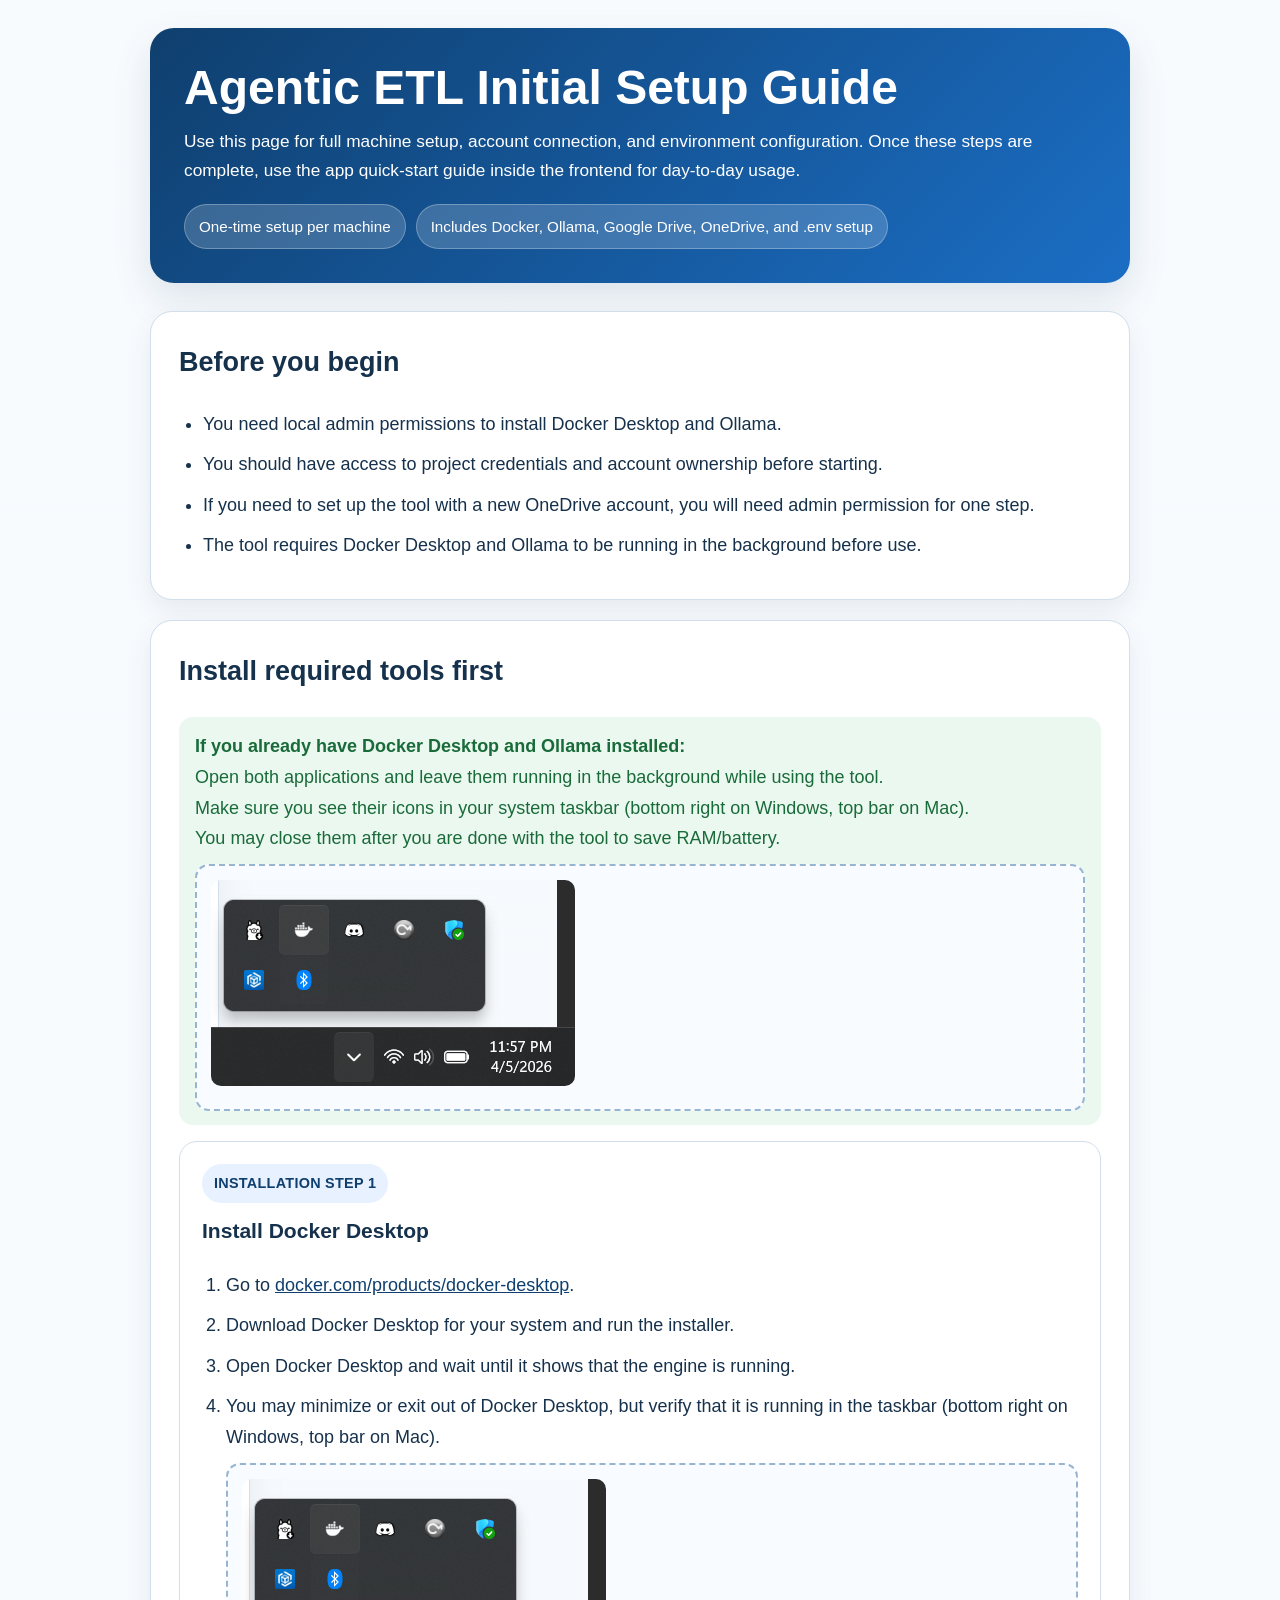
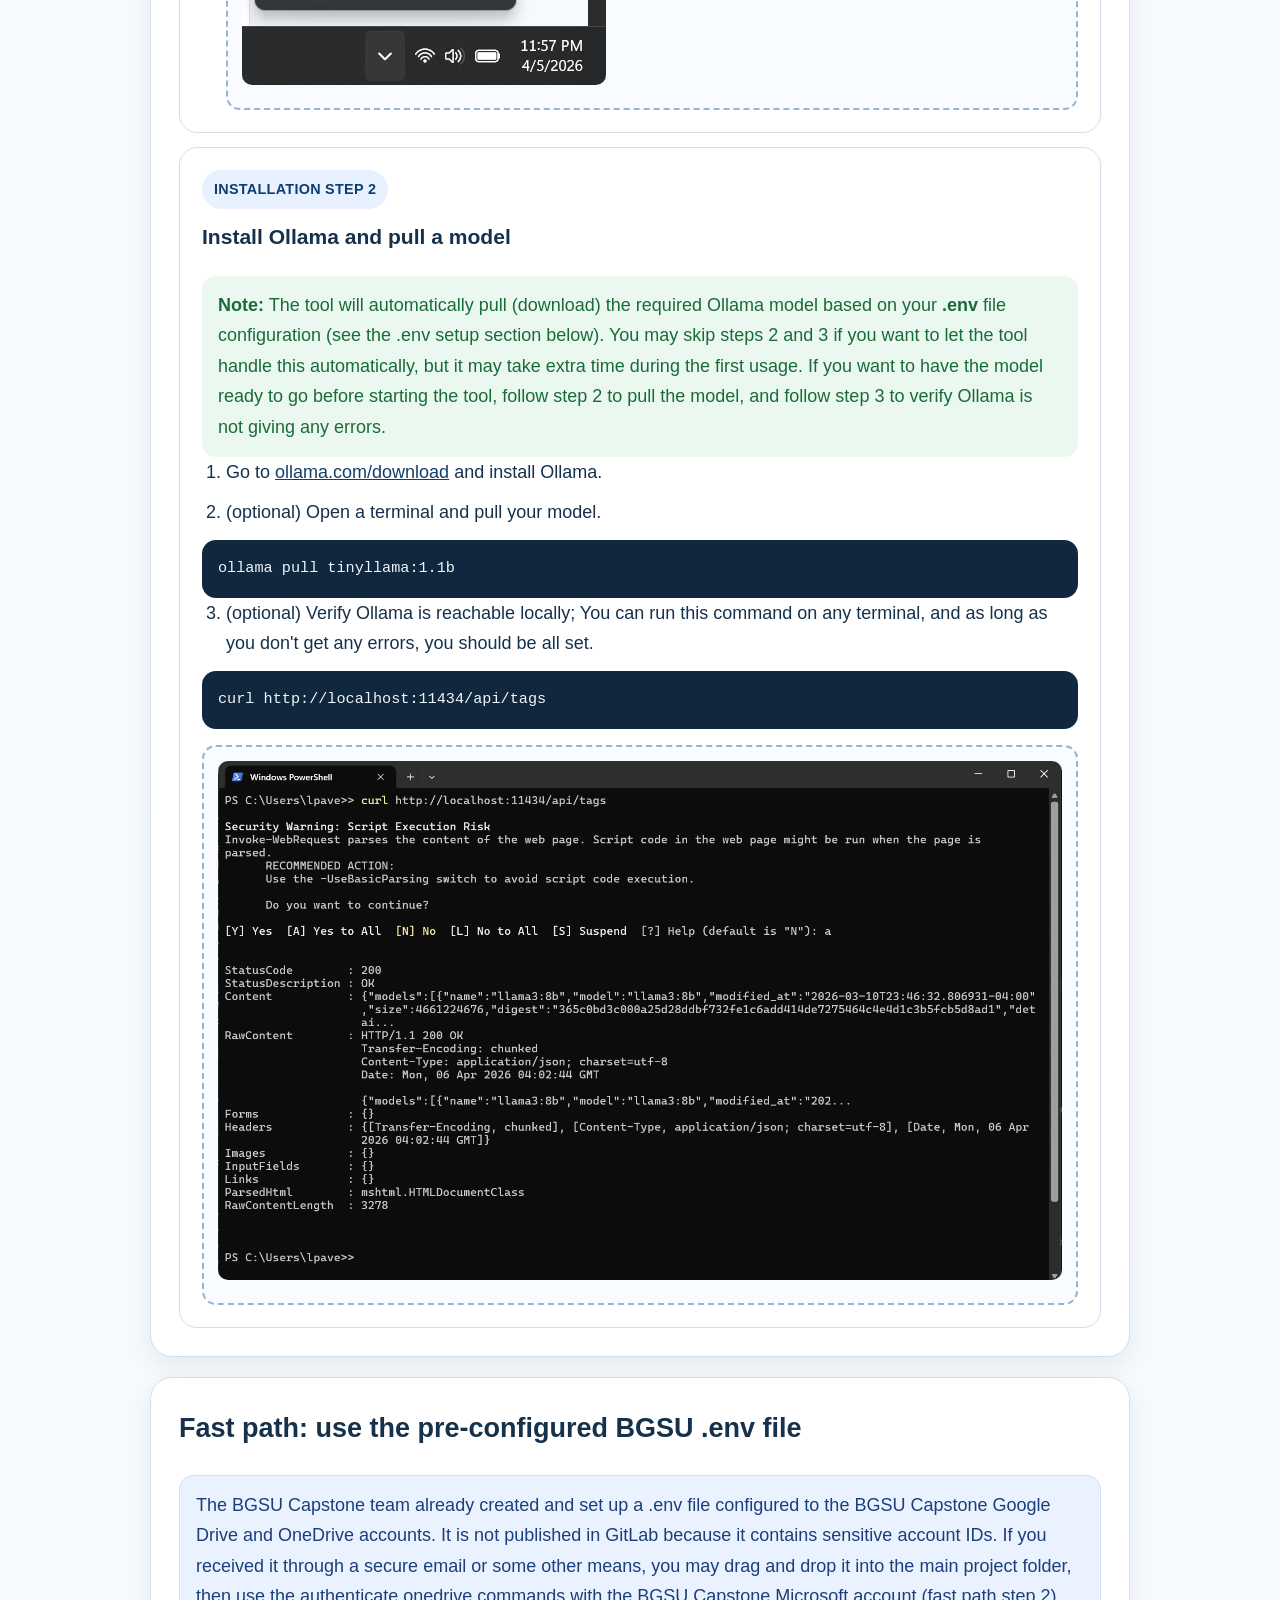
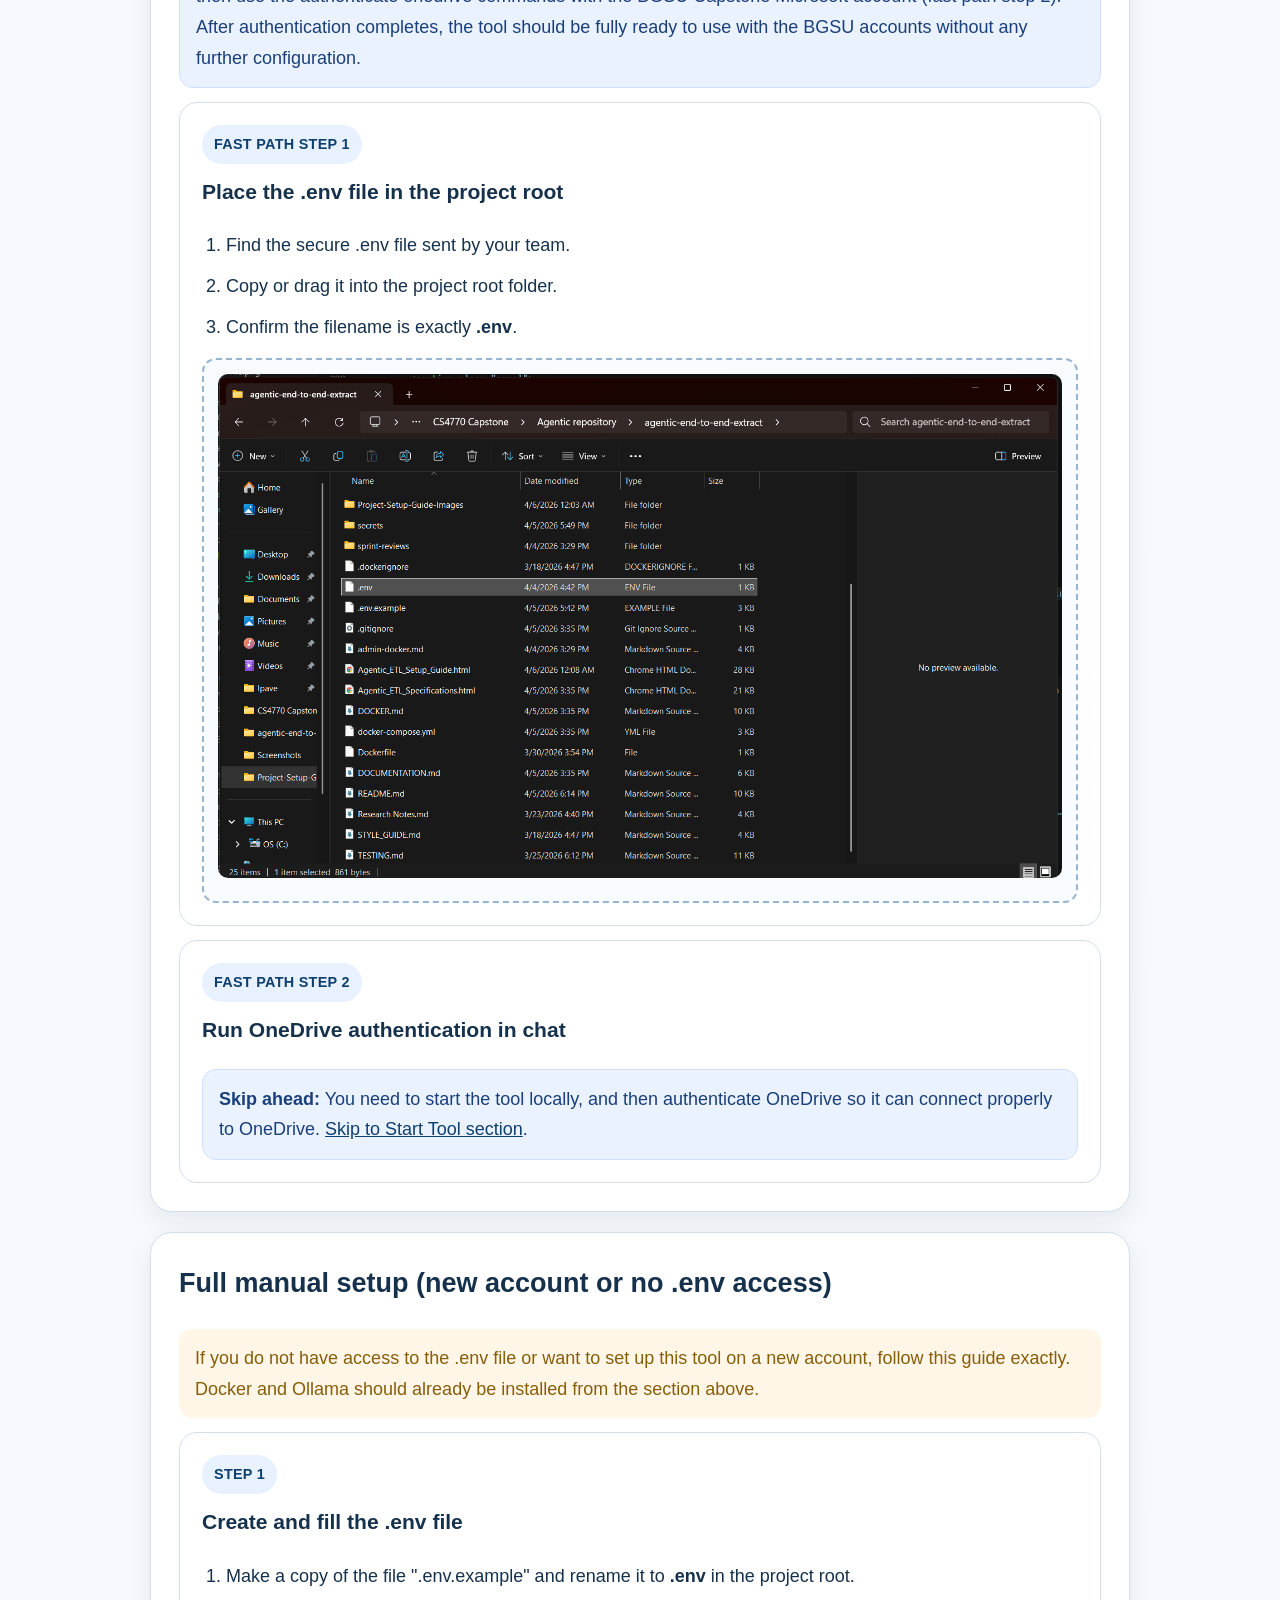
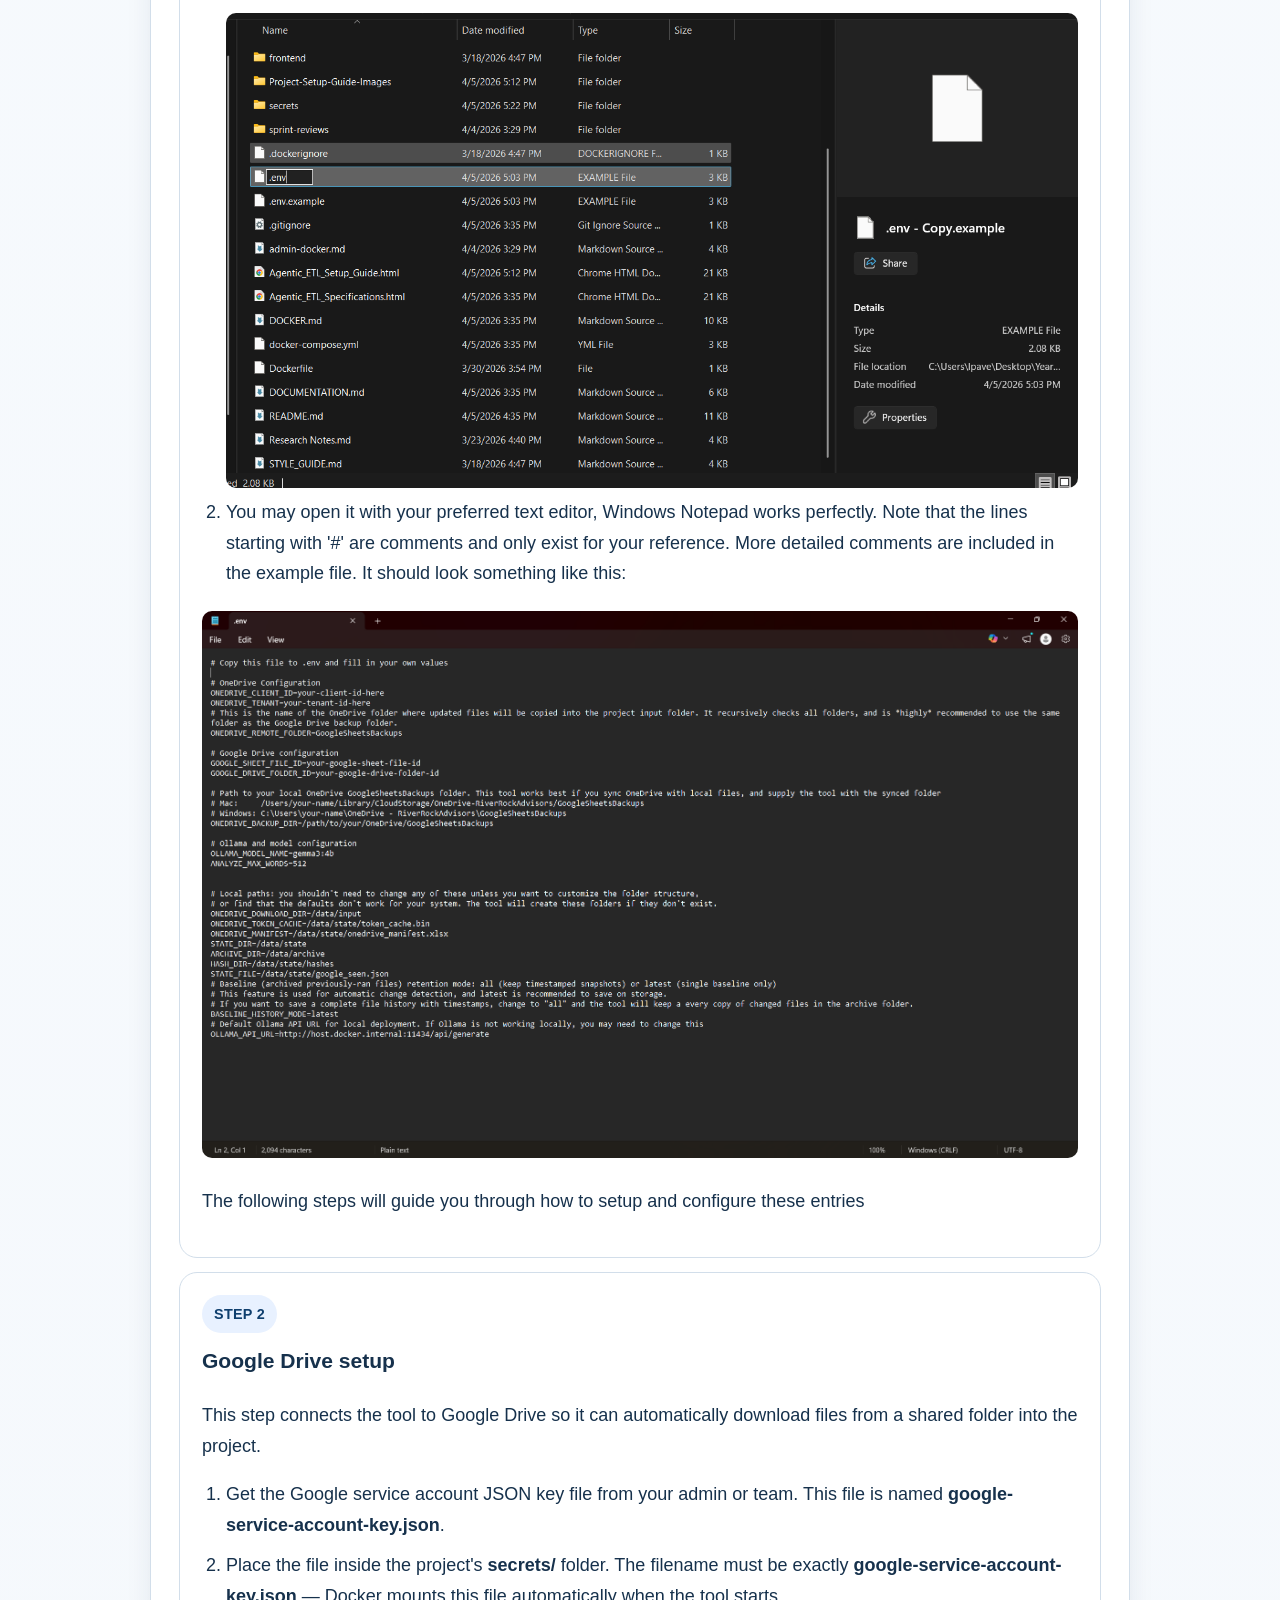
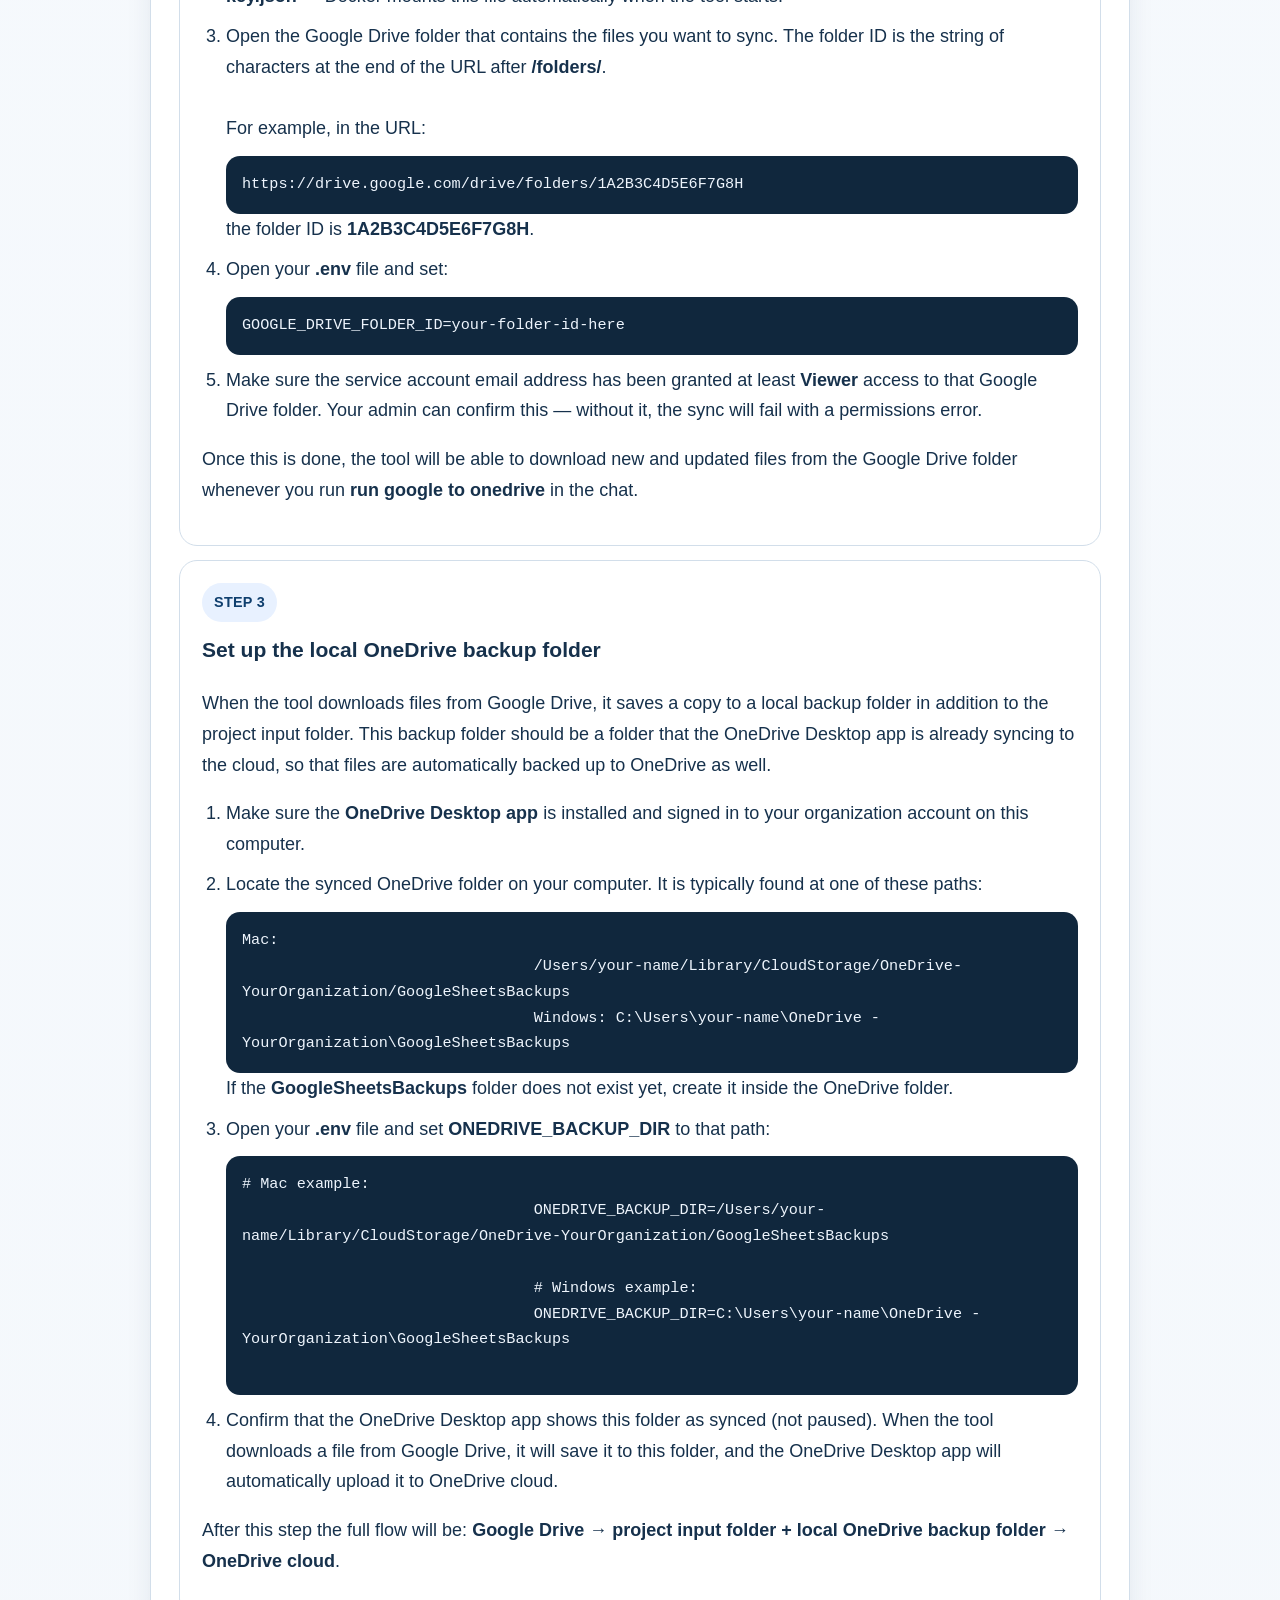
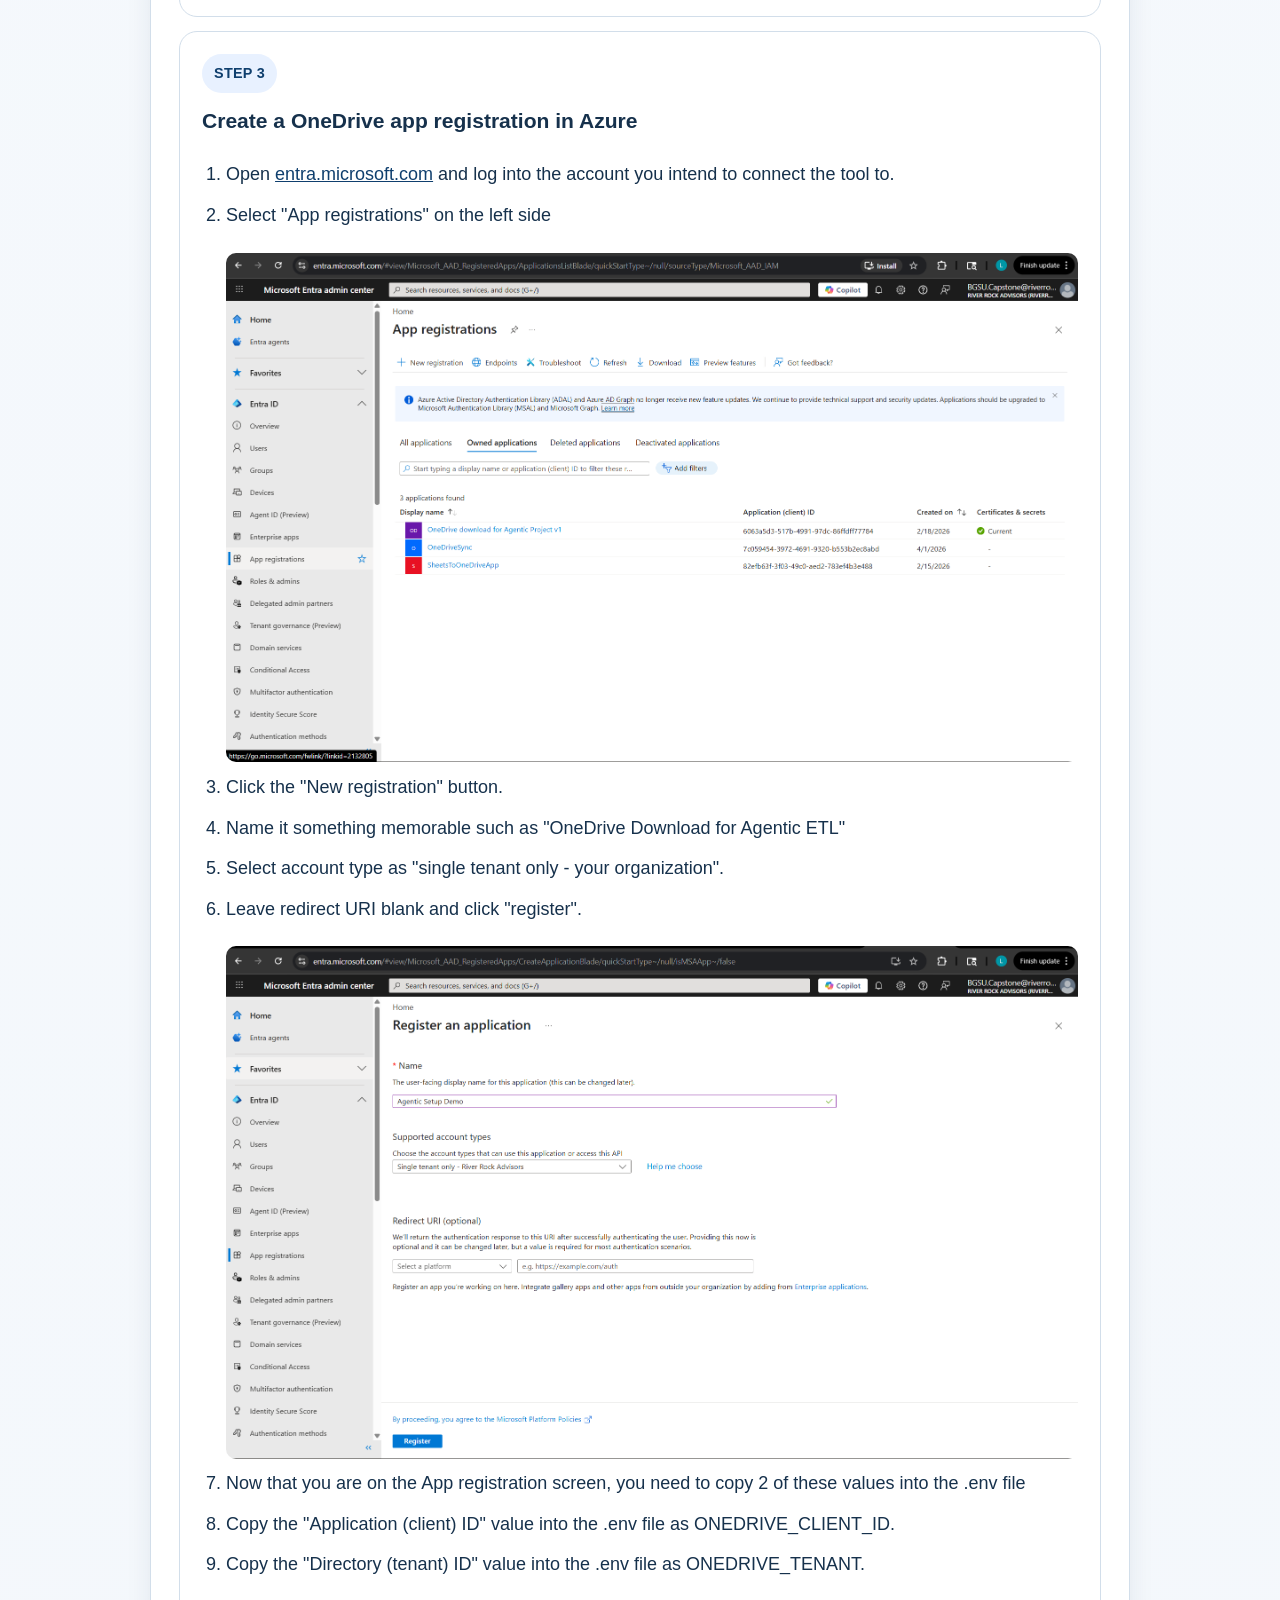
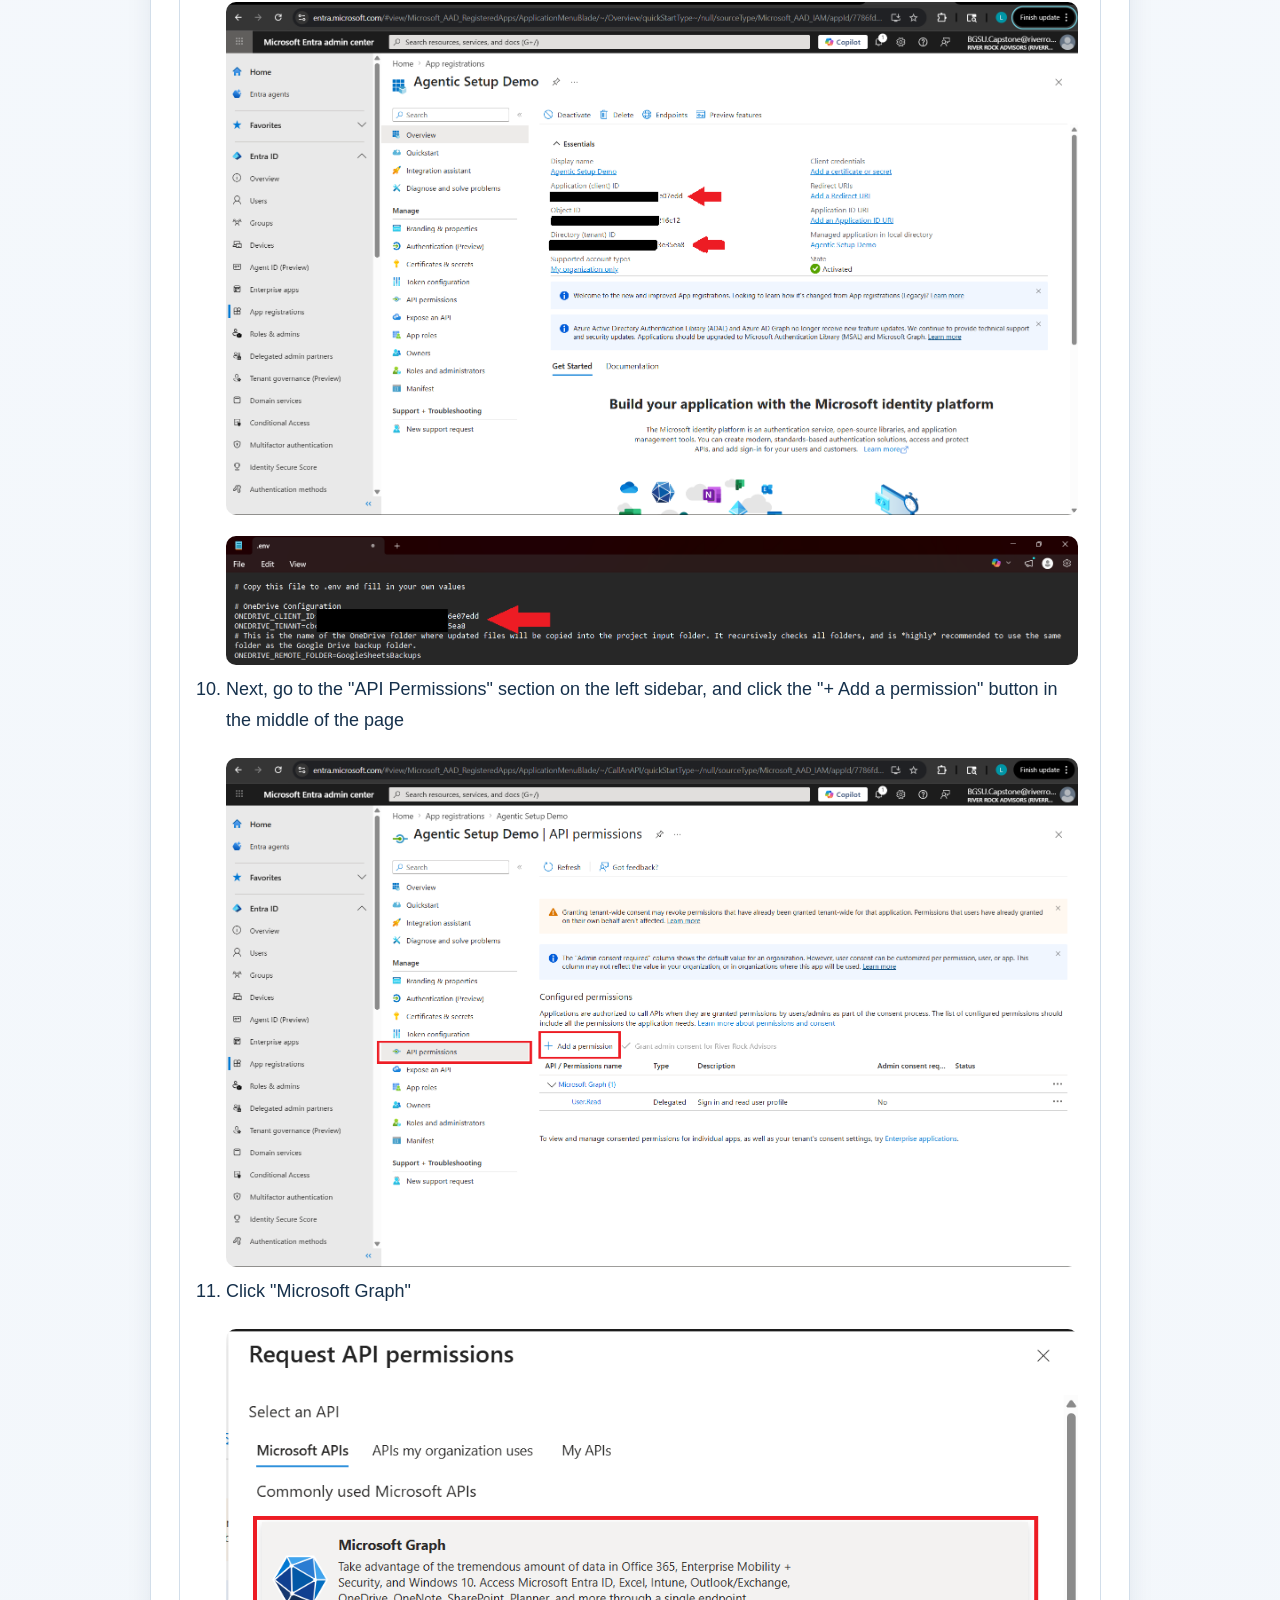
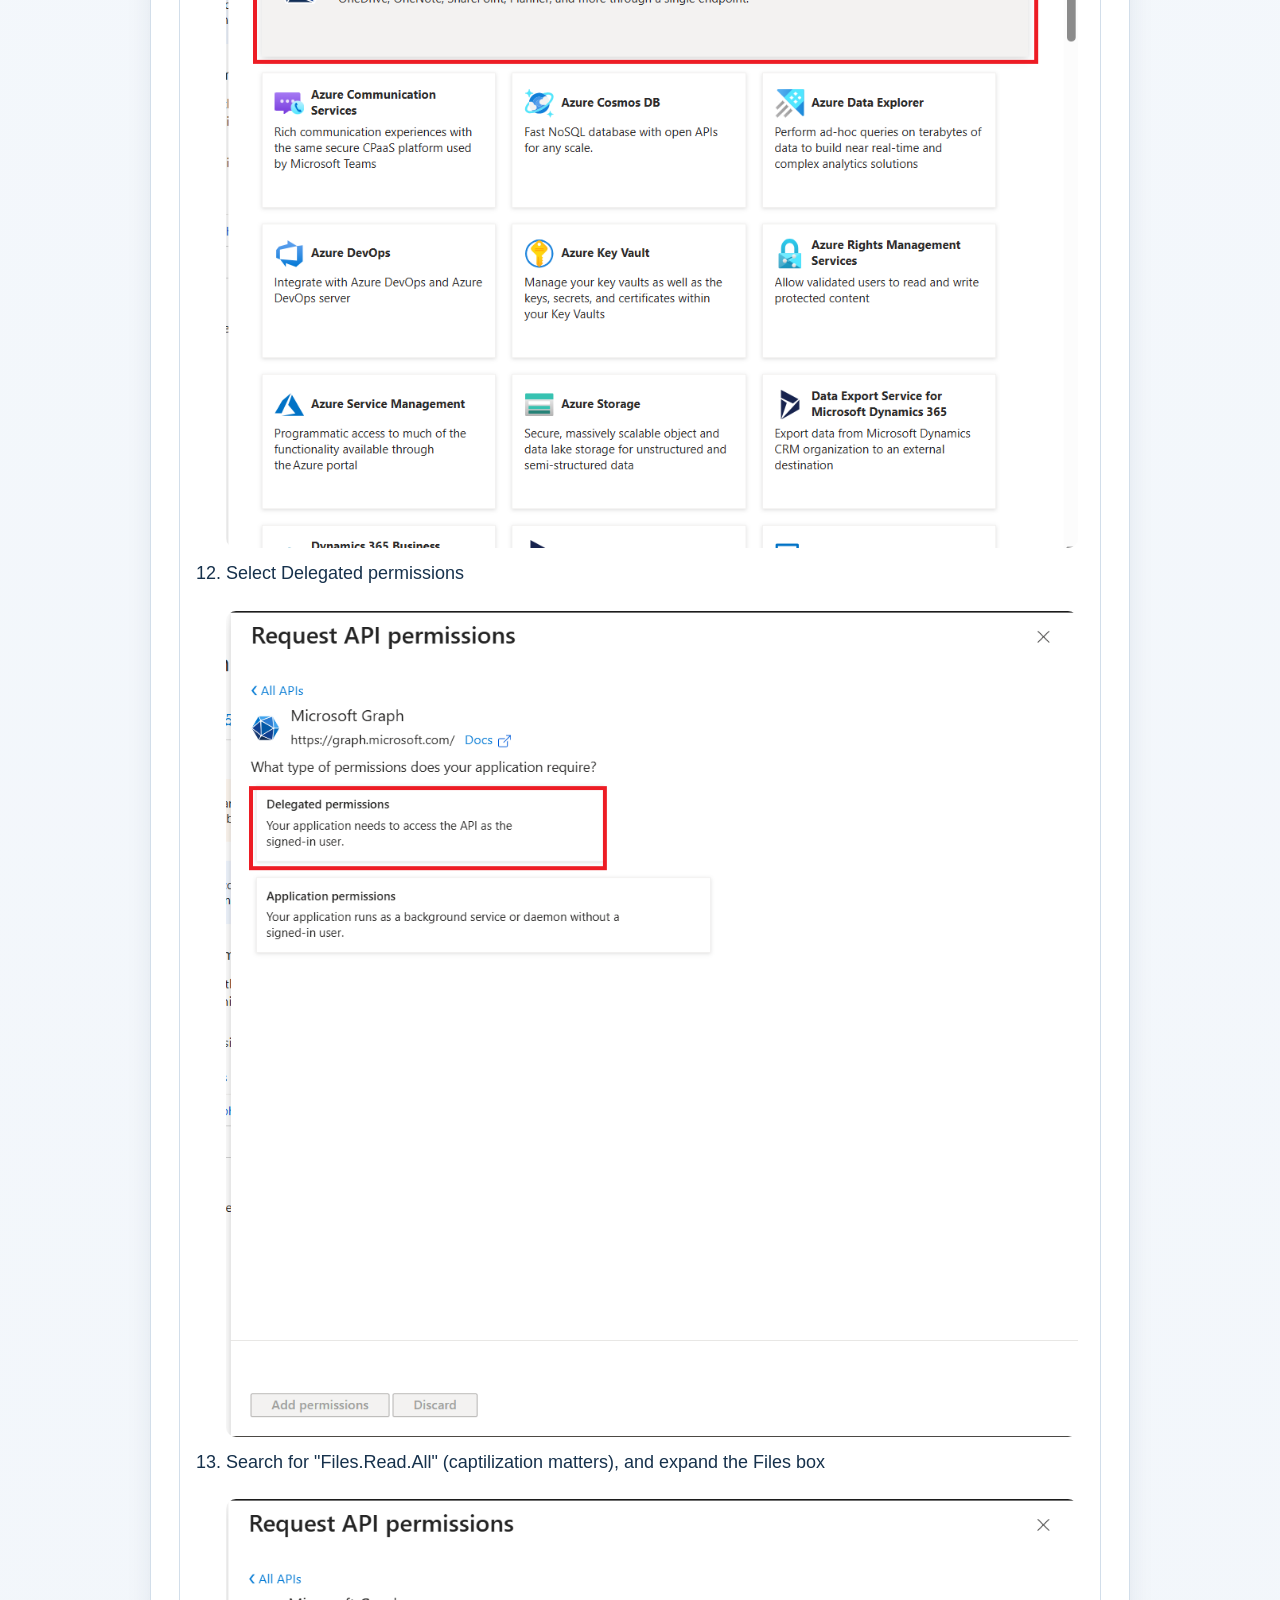
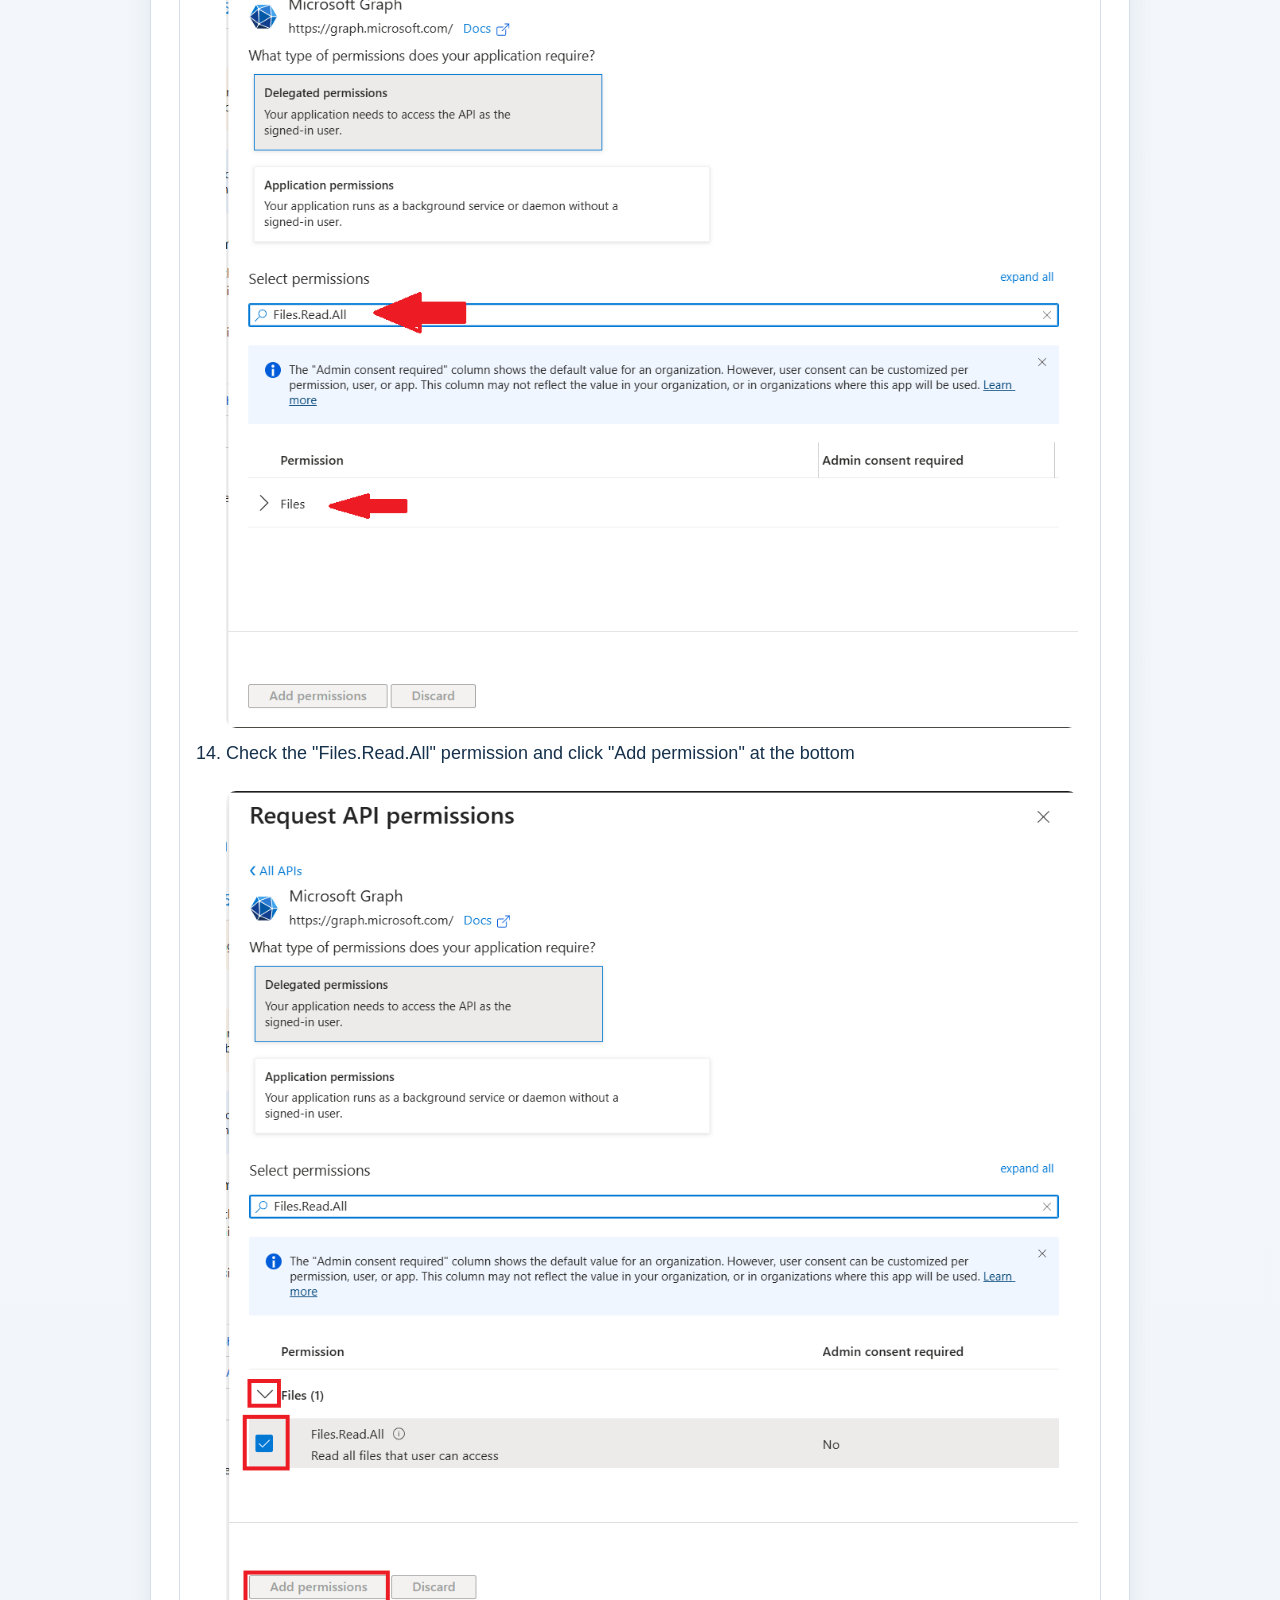
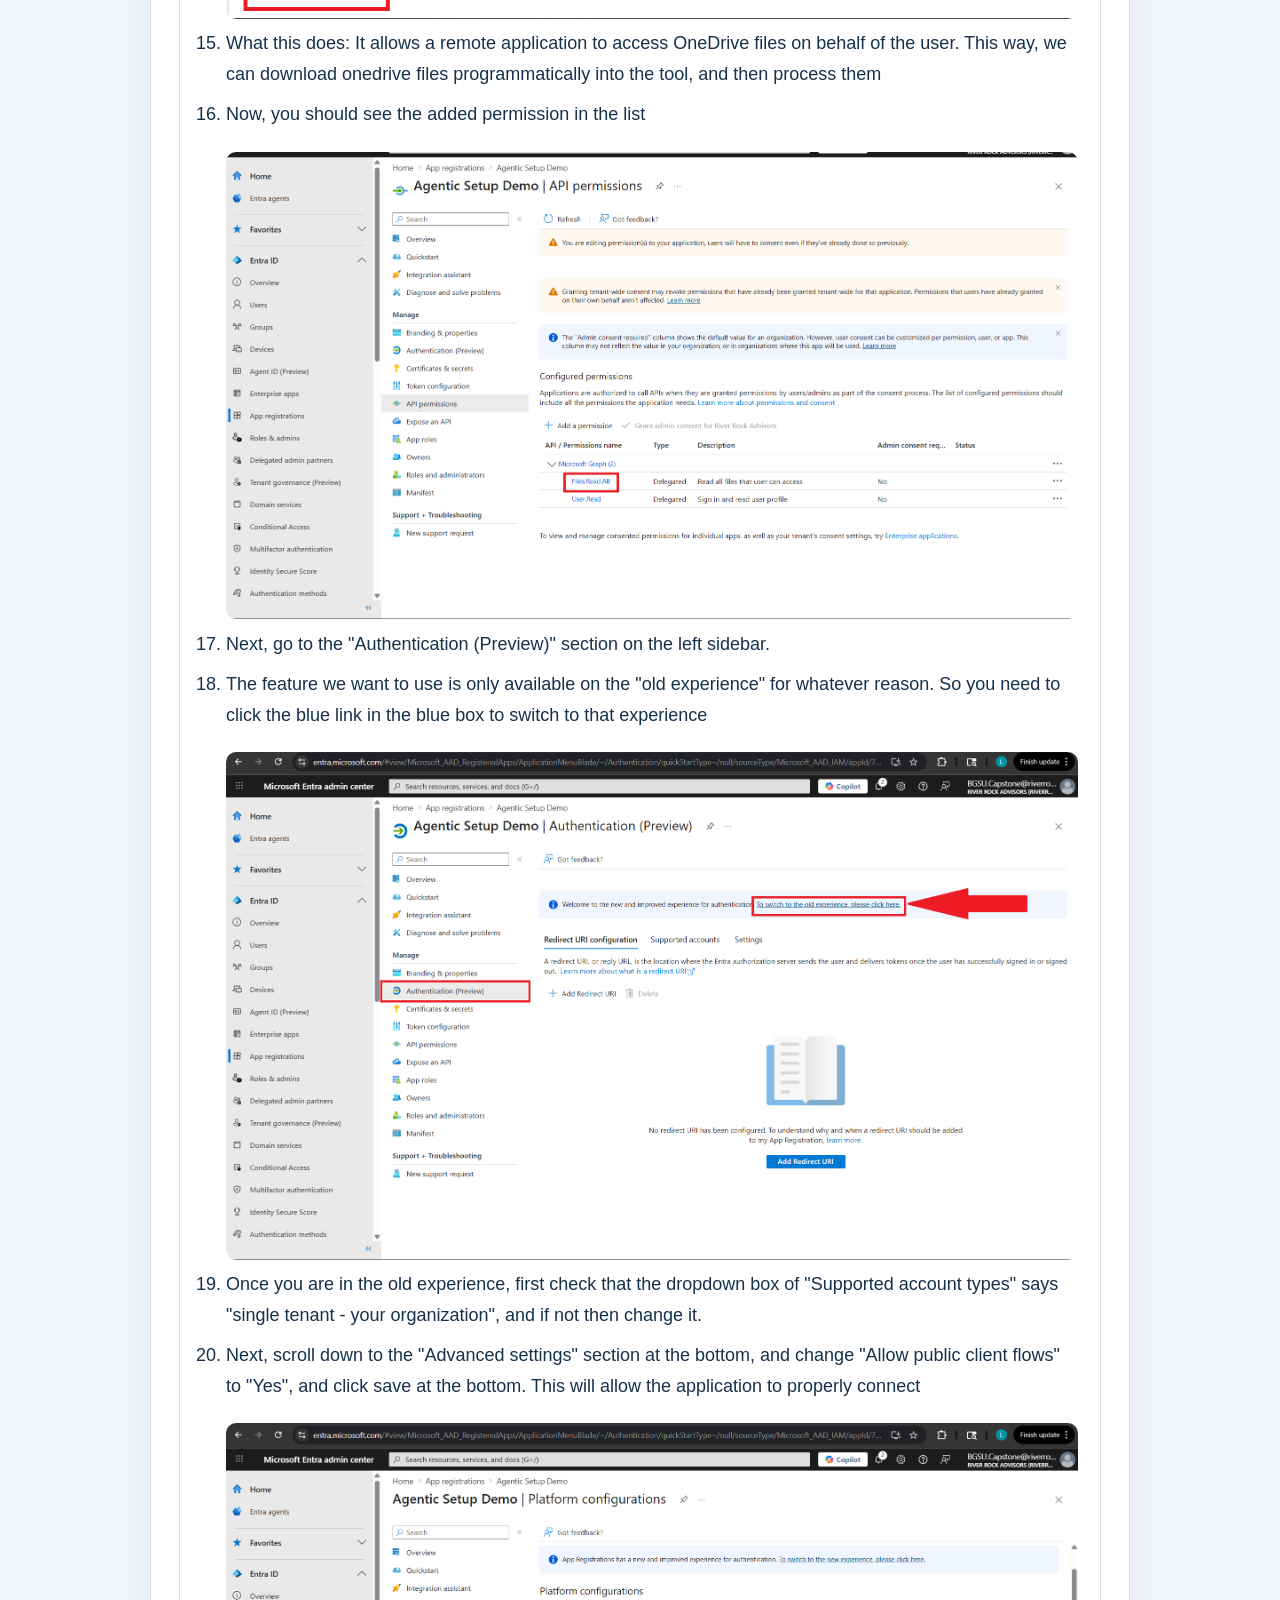
<file: consumer-bundle/HELP_Guides/Agentic_ETL_Setup_Guide.html>
<!DOCTYPE html>
<html lang="en">

<head>
    <meta charset="UTF-8">
    <meta name="viewport" content="width=device-width, initial-scale=1.0">
    <title>Agentic ETL Initial Setup Guide</title>
    <style>
        :root {
            --page-bg: #edf2f8;
            --panel-bg: #ffffff;
            --hero-bg: linear-gradient(135deg, #0f3f6e 0%, #1b6ec5 100%);
            --text-main: #16314c;
            --text-muted: #5a738d;
            --border: #d2deea;
            --accent: #1b6ec5;
            --accent-dark: #0f3f6e;
            --success-bg: #ebf8f0;
            --success-text: #1a6b3a;
            --warning-bg: #fff6e8;
            --warning-text: #875e09;
            --code-bg: #10273d;
            --shadow: 0 16px 38px rgba(16, 55, 93, 0.12);
        }

        * {
            box-sizing: border-box;
        }

        body {
            margin: 0;
            font-family: "Segoe UI", Tahoma, Geneva, Verdana, sans-serif;
            background: linear-gradient(180deg, #f8fbfe 0%, var(--page-bg) 100%);
            color: var(--text-main);
            line-height: 1.7;
            font-size: 18px;
        }

        a {
            color: var(--accent-dark);
        }

        .page {
            max-width: 1020px;
            margin: 0 auto;
            padding: 28px 20px 56px;
        }

        .hero {
            background: var(--hero-bg);
            color: #ffffff;
            border-radius: 24px;
            padding: 34px;
            box-shadow: var(--shadow);
        }

        .hero h1 {
            margin: 0 0 12px;
            font-size: clamp(2rem, 4vw, 3rem);
            line-height: 1.1;
        }

        .hero p {
            margin: 0;
            max-width: 860px;
            font-size: 1.08rem;
        }

        .hero-badges {
            display: flex;
            flex-wrap: wrap;
            gap: 10px;
            margin-top: 18px;
        }

        .badge {
            border-radius: 999px;
            padding: 9px 14px;
            font-size: 0.95rem;
            border: 1px solid rgba(255, 255, 255, 0.28);
            background: rgba(255, 255, 255, 0.18);
        }

        .content {
            display: flex;
            flex-direction: column;
            gap: 20px;
            margin-top: 28px;
        }

        .panel {
            background: var(--panel-bg);
            border: 1px solid var(--border);
            border-radius: 22px;
            padding: 28px;
            box-shadow: 0 10px 26px rgba(22, 49, 76, 0.08);
        }

        .panel h2,
        .panel h3 {
            margin-top: 0;
        }

        .intro-list,
        .step-list,
        .check-list {
            margin: 0;
            padding-left: 24px;
        }

        .intro-list li,
        .step-list li,
        .check-list li {
            margin-bottom: 10px;
        }

        .step-card {
            border: 1px solid var(--border);
            border-radius: 18px;
            padding: 22px;
            background: #ffffff;
            margin-top: 14px;
        }

        .step-label {
            display: inline-block;
            padding: 7px 12px;
            border-radius: 999px;
            background: #e8f1ff;
            color: var(--accent-dark);
            font-size: 0.9rem;
            font-weight: 700;
            letter-spacing: 0.02em;
            text-transform: uppercase;
            margin-bottom: 10px;
        }

        .note,
        .tip,
        .important {
            border-radius: 14px;
            padding: 14px 16px;
            margin-top: 14px;
        }

        .note {
            background: var(--warning-bg);
            color: var(--warning-text);
        }

        .tip {
            background: var(--success-bg);
            color: var(--success-text);
        }

        .important {
            background: #ebf2ff;
            color: #1a3f7a;
            border: 1px solid #cfe0ff;
        }

        .code-block {
            margin-top: 12px;
            background: var(--code-bg);
            color: #eef5fd;
            border-radius: 14px;
            padding: 16px;
            font-family: Consolas, "Courier New", monospace;
            font-size: 0.95rem;
            overflow-x: auto;
            white-space: pre-wrap;
        }

        .screenshot-slot {
            margin-top: 16px;
            border: 2px dashed #97b4d1;
            border-radius: 14px;
            padding: 14px;
            background: #f8fbff;
        }

        .screenshot-slot strong {
            display: block;
            margin-bottom: 6px;
        }

        .screenshot-slot p {
            margin: 0;
            color: var(--text-muted);
        }

        .footer-note {
            margin-top: 10px;
            color: var(--text-muted);
            font-size: 0.95rem;
        }

        @media (max-width: 700px) {
            .page {
                padding: 18px 12px 40px;
            }

            .panel {
                padding: 18px;
            }

            .step-card {
                padding: 16px;
            }
        }
    </style>
</head>

<body>
    <div class="page">
        <section class="hero">
            <h1>Agentic ETL Initial Setup Guide</h1>
            <p>
                Use this page for full machine setup, account connection, and environment configuration.
                Once these steps are complete, use the app quick-start guide inside the frontend for day-to-day usage.
            </p>
            <div class="hero-badges">
                <div class="badge">One-time setup per machine</div>
                <div class="badge">Includes Docker, Ollama, Google Drive, OneDrive, and .env setup</div>
            </div>
        </section>

        <main class="content">
            <section class="panel">
                <h2>Before you begin</h2>
                <ul class="intro-list">
                    <li>You need local admin permissions to install Docker Desktop and Ollama.</li>
                    <li>You should have access to project credentials and account ownership before starting.</li>
                    <li>If you need to set up the tool with a new OneDrive account, you will need admin permission for
                        one step.</li>
                    <li>The tool requires Docker Desktop and Ollama to be running in the background before use.</li>
                </ul>
            </section>


            <section class="panel">
                <h2>Install required tools first</h2>
                <div class="tip" style="margin-bottom:16px;">
                    <strong>If you already have Docker Desktop and Ollama installed:</strong><br>
                    Open both applications and leave them running in the background while using the tool.<br>
                    Make sure you see their icons in your system taskbar (bottom right on Windows, top bar on Mac).<br>
                    You may close them after you are done with the tool to save RAM/battery.
                    <div class="screenshot-slot" style="margin-top:10px;">
                        <img src="../Project-Setup-Guide-Images/Ensure-Ollama-Docker-Are-Running.png"
                            alt="Docker and Ollama running in taskbar" style="max-width:100%;border-radius:10px;">
                    </div>
                </div>

                <div class="step-card">
                    <div class="step-label">Installation Step 1</div>
                    <h3>Install Docker Desktop</h3>
                    <ol class="step-list">
                        <li>Go to <a href="https://www.docker.com/products/docker-desktop" target="_blank"
                                rel="noreferrer">docker.com/products/docker-desktop</a>.</li>
                        <li>Download Docker Desktop for your system and run the installer.</li>
                        <li>Open Docker Desktop and wait until it shows that the engine is running.</li>
                        <li>You may minimize or exit out of Docker Desktop, but verify that it is running in the taskbar
                            (bottom right on Windows, top bar on Mac).</li>
                        <div class="screenshot-slot" style="margin-top:10px;">
                            <img src="../Project-Setup-Guide-Images/Ensure-Ollama-Docker-Are-Running.png"
                                alt="Docker and Ollama running in taskbar" style="max-width:100%;border-radius:10px;">
                        </div>

                    </ol>

                </div>

                <div class="step-card">
                    <div class="step-label">Installation Step 2</div>
                    <h3>Install Ollama and pull a model</h3>
                    <div class="tip">
                        <strong>Note:</strong> The tool will automatically pull (download) the required Ollama model
                        based on your <strong>.env</strong> file configuration (see the .env setup section below). You
                        may skip steps 2 and 3 if you want to let the tool handle this automatically, but it may take
                        extra time during the first usage. If you want to have the model ready to go before starting the
                        tool, follow step 2 to pull the model, and follow step 3 to verify Ollama is not giving any
                        errors.
                    </div>

                    <ol class="step-list">
                        <li>Go to <a href="https://ollama.com/download" target="_blank"
                                rel="noreferrer">ollama.com/download</a> and install Ollama.</li>
                        <li>(optional) Open a terminal and pull your model.</li>
                    </ol>
                    <div class="code-block">ollama pull tinyllama:1.1b</div>
                    <ol class="step-list" start="3">
                        <li>(optional) Verify Ollama is reachable locally; You can run this command on any terminal, and
                            as long as you don't get any errors, you should be all set.</li>
                    </ol>
                    <div class="code-block">curl http://localhost:11434/api/tags</div>
                    <div class="screenshot-slot">
                        <img src="../Project-Setup-Guide-Images/Valid-Ollama-Response.png"
                            alt="Ollama tags output in terminal" style="max-width:100%;border-radius:10px;">
                    </div>
                </div>
            </section>

            <section class="panel">
                <h2>Fast path: use the pre-configured BGSU .env file</h2>
                <div class="important">
                    The BGSU Capstone team already created and set up a .env file configured to the BGSU Capstone Google
                    Drive and OneDrive accounts.
                    It is not published in GitLab because it contains sensitive account IDs.
                    If you received it through a secure email or some other means, you may drag and drop it into the
                    main project folder,
                    then use the authenticate onedrive commands with the BGSU Capstone Microsoft account (fast path step
                    2).
                    After authentication completes, the tool should be fully ready to use with the BGSU accounts without
                    any further configuration.
                </div>
                <div class="step-card">
                    <div class="step-label">Fast Path Step 1</div>
                    <h3>Place the .env file in the project root</h3>
                    <ol class="step-list">
                        <li>Find the secure .env file sent by your team.</li>
                        <li>Copy or drag it into the project root folder.</li>
                        <li>Confirm the filename is exactly <strong>.env</strong>.</li>
                    </ol>
                    <div class="screenshot-slot">
                        <img src="../Project-Setup-Guide-Images/show-env-in-root.png" alt="Copy .env file to project root"
                            style="max-width:100%;border-radius:10px;">
                    </div>
                </div>

                <div class="step-card">
                    <div class="step-label">Fast Path Step 2</div>
                    <h3>Run OneDrive authentication in chat</h3>
                    <div class="important">
                        <strong>Skip ahead:</strong> You need to start the tool locally, and then authenticate OneDrive so it can connect properly to OneDrive. <a href="#Start-Tool">Skip to Start Tool section</a>.
                    </div>
                </div>
            </section>

            <section class="panel">
                <h2>Full manual setup (new account or no .env access)</h2>
                <div class="note">
                    If you do not have access to the .env file or want to set up this tool on a new account,
                    follow this guide exactly. Docker and Ollama should already be installed from the section above.
                </div>

                <div class="step-card">
                    <div class="step-label">Step 1</div>
                    <h3>Create and fill the .env file</h3>
                    <ol class="step-list">
                        <li>Make a copy of the file "<strong></strong>.env.example</strong>" and rename it to
                            <strong>.env</strong> in the project root.
                        </li>

                        <img src="../Project-Setup-Guide-Images/Copy-Env-File.png"
                            alt="Make a copy of the .env.example file and rename it to .env"
                            style="max-width:100%;border-radius:10px;margin-top:12px;"> </img>
                        <li>You may open it with your preferred text editor, Windows Notepad works perfectly. Note that
                            the lines starting with '#' are comments and only exist for your reference. More
                            detailed comments are included in the example file. It should look something like this:</li>
                    </ol>
                    <img src="../Project-Setup-Guide-Images/Open-Env-File-With-Notepad.png"
                        alt="Open .env file with text editor"
                        style="max-width:100%;border-radius:10px;margin-top:12px;">
                    <p>The following steps will guide you through how to setup and configure these entries</li>
                </div>
                <div class="step-card">
                    <div class="step-label">Step 2</div>
                    <h3>Google Drive setup</h3>
                    <p>This step connects the tool to Google Drive so it can automatically download files from a shared
                        folder into the project.</p>
                    <ol class="step-list">
                        <li>Get the Google service account JSON key file from your admin or team. This file is named
                            <strong>google-service-account-key.json</strong>.</li>
                        <li>Place the file inside the project's <strong>secrets/</strong> folder. The filename must be
                            exactly <strong>google-service-account-key.json</strong> — Docker mounts this file
                            automatically when the tool starts.</li>
                        <li>Open the Google Drive folder that contains the files you want to sync. The folder ID is the
                            string of characters at the end of the URL after <strong>/folders/</strong>.
                            <br><br>For example, in the URL:
                            <div class="code-block">https://drive.google.com/drive/folders/1A2B3C4D5E6F7G8H</div>
                            the folder ID is <strong>1A2B3C4D5E6F7G8H</strong>.
                        </li>
                        <li>Open your <strong>.env</strong> file and set:
                            <div class="code-block">GOOGLE_DRIVE_FOLDER_ID=your-folder-id-here</div>
                        </li>
                        <li>Make sure the service account email address has been granted at least
                            <strong>Viewer</strong> access to that Google Drive folder. Your admin can confirm this —
                            without it, the sync will fail with a permissions error.</li>
                    </ol>
                    <p>Once this is done, the tool will be able to download new and updated files from the Google Drive
                        folder whenever you run <strong>run google to onedrive</strong> in the chat.</p>
                </div>

                <div class="step-card">
                    <div class="step-label">Step 3</div>
                    <h3>Set up the local OneDrive backup folder</h3>
                    <p>When the tool downloads files from Google Drive, it saves a copy to a local backup folder in
                        addition to the project input folder. This backup folder should be a folder that the OneDrive
                        Desktop app is already syncing to the cloud, so that files are automatically backed up to
                        OneDrive as well.</p>
                    <ol class="step-list">
                        <li>Make sure the <strong>OneDrive Desktop app</strong> is installed and signed in to your
                            organization account on this computer.</li>
                        <li>Locate the synced OneDrive folder on your computer. It is typically found at one of these
                            paths:
                            <div class="code-block">Mac:
                                /Users/your-name/Library/CloudStorage/OneDrive-YourOrganization/GoogleSheetsBackups
                                Windows: C:\Users\your-name\OneDrive - YourOrganization\GoogleSheetsBackups</div>
                            If the <strong>GoogleSheetsBackups</strong> folder does not exist yet, create it inside the
                            OneDrive folder.
                        </li>
                        <li>Open your <strong>.env</strong> file and set <strong>ONEDRIVE_BACKUP_DIR</strong> to that
                            path:
                            <div class="code-block"># Mac example:
                                ONEDRIVE_BACKUP_DIR=/Users/your-name/Library/CloudStorage/OneDrive-YourOrganization/GoogleSheetsBackups

                                # Windows example:
                                ONEDRIVE_BACKUP_DIR=C:\Users\your-name\OneDrive - YourOrganization\GoogleSheetsBackups
                            </div>
                        </li>
                        <li>Confirm that the OneDrive Desktop app shows this folder as synced (not paused). When the
                            tool downloads a file from Google Drive, it will save it to this folder, and the OneDrive
                            Desktop app will automatically upload it to OneDrive cloud.</li>
                    </ol>
                    <p>After this step the full flow will be: <strong>Google Drive → project input folder + local
                            OneDrive backup folder → OneDrive cloud</strong>.</p>
                </div>

                <div class="step-card">
                    <div class="step-label">Step 3</div>
                    <h3>Create a OneDrive app registration in Azure</h3>
                    <ol class="step-list">
                        <li>Open <a href="https://entra.microsoft.com" target="_blank"
                                rel="noreferrer">entra.microsoft.com</a> and log into the account you intend to connect
                            the tool to.</li>
                        <li>Select "App registrations" on the left side </li>
                        <img src="../Project-Setup-Guide-Images/Azure-Main-Page.png"
                            alt="Azure portal with App registrations highlighted in left sidebar"
                            style="max-width:100%;border-radius:10px;margin-top:12px;">
                        <li>Click the "New registration" button.</li>
                        <li>Name it something memorable such as "OneDrive Download for Agentic ETL"</li>

                        <li>Select account type as "single tenant only - your organization".</li>

                        <li>Leave redirect URI blank and click "register".</li>
                        <img src="../Project-Setup-Guide-Images/Register-App-Registration.png"
                            alt="Azure App registration page with example name filled in"
                            style="max-width:100%;border-radius:10px;margin-top:12px;">
                        <li>Now that you are on the App registration screen, you need to copy 2 of these values into the
                            .env file </li>
                        <li>Copy the "Application (client) ID" value into the .env file as ONEDRIVE_CLIENT_ID.</li>
                        <li>Copy the "Directory (tenant) ID" value into the .env file as ONEDRIVE_TENANT.</li>
                        <img src="../Project-Setup-Guide-Images/App-Registration-Copy-IDs-from-Azure.png"
                            alt="Azure App registration page with IDs highlighted"
                            style="max-width:100%;border-radius:10px;margin-top:12px;">
                        <img src="../Project-Setup-Guide-Images/Place-Copied-Azure-IDs-Into-ENV.png"
                            alt="Example .env file with OneDrive IDs highlighted"
                            style="max-width:100%;border-radius:10px;margin-top:12px;">
                        <li>Next, go to the "API Permissions" section on the left sidebar, and click the "+ Add a
                            permission" button in the middle of the page </li>
                        <img src="../Project-Setup-Guide-Images/Azure-API-Permissions-1.png"
                            alt="Azure App registration page with API permissions highlighted"
                            style="max-width:100%;border-radius:10px;margin-top:12px;">
                        <li>Click "Microsoft Graph" </li>
                        <img src="../Project-Setup-Guide-Images/Azure-API-Permissions-2.png"
                            alt="Azure API permissions page with Microsoft Graph option highlighted"
                            style="max-width:100%;border-radius:10px;margin-top:12px;">
                        <li>Select Delegated permissions</li>
                        <img src="../Project-Setup-Guide-Images/Azure-API-Permissions-3.png"
                            alt="Delegated permissions selection"
                            style="max-width:100%;border-radius:10px;margin-top:12px;">
                        <li>Search for "Files.Read.All" (captilization matters), and expand the Files box</li>
                        <img src="../Project-Setup-Guide-Images/Azure-API-Permissions-4.png"
                            alt="Search for Files.Read.All permission"
                            style="max-width:100%;border-radius:10px;margin-top:12px;">
                        <li>Check the "Files.Read.All" permission and click "Add permission" at the bottom</li>
                        <img src="../Project-Setup-Guide-Images/Azure-API-Permissions-5.png"
                            alt="Select Files.Read.All permission and add it"
                            style="max-width:100%;border-radius:10px;margin-top:12px;">
                        <li>What this does: It allows a remote application to access OneDrive files on behalf of the
                            user. This way, we can download onedrive files programmatically into the tool, and then
                            process them</li>
                        <li>Now, you should see the added permission in the list</li>
                        <img src="../Project-Setup-Guide-Images/Azure-API-Permissions-6.png"
                            alt="API permissions page showing added permission"
                            style="max-width:100%;border-radius:10px;margin-top:12px;">
                        <li>Next, go to the "Authentication (Preview)" section on the left sidebar.</li>
                        <li>The feature we want to use is only available on the "old experience" for whatever reason. So
                            you need to click the blue link in the blue box to switch to that experience</li>
                        <img src="../Project-Setup-Guide-Images/Azure-Auth-Preview-Main-Page.png"
                            alt="Azure Authentication page with link to old experience highlighted"
                            style="max-width:100%;border-radius:10px;margin-top:12px;">
                        <li>Once you are in the old experience, first check that the dropdown box of "Supported account
                            types" says "single tenant - your organization", and if not then change it. </li>
                        <li>Next, scroll down to the "Advanced settings" section at the bottom, and change "Allow public
                            client flows" to "Yes", and click save at the bottom. This will allow the application to
                            properly connect</li>
                        <img src="../Project-Setup-Guide-Images/Azure-Auth-Preview-PublicClientFlows.png"
                            alt="Azure Authentication page with Allow public client flows setting highlighted"
                            style="max-width:100%;border-radius:10px;margin-top:12px;">
                        <li>Still in the Authentication old view, click the "+ Add a platform" button, and select
                            "Mobile and Desktop Applications". This, along with the previous steps, will allow the
                            application to function properly.</li>
                        <img src="../Project-Setup-Guide-Images/Azure-Auth-Preview-2.png"
                            alt="Azure Authentication page with Add a platform button highlighted"
                            style="max-width:100%;border-radius:10px;margin-top:12px;">
                        <li>In order to allow the application to log in to the Microsoft account API for you, you need
                            to select the third option, which end in "MSAL only". Then click configure at the bottom
                        </li>
                        <img src="../Project-Setup-Guide-Images/Azure-Auth-Preview-3.png"
                            alt="Platform configuration with MSAL only option highlighted"
                            style="max-width:100%;border-radius:10px;margin-top:12px;">
                        <li>Now, the OneDrive account should be all set up and authenticated! Next, log into the
                            OneDrive account, and decide which folder you would like this tool to pull from. Note that
                            it pulls all Excel and CSV files in all subfolders as well.
                            It is recommended to use the same folder that was set up in the Google Drive section, so
                            that files may transfer from [Google Drive -> One Drive -> Local project folders]
                            seamlessly. Place the name of the folder you want to use in the .env file's
                            ONEDRIVE_REMOTE_FOLDER variable, as follows:</li>
                        <div class="code-block">ONEDRIVE_REMOTE_FOLDER=YourFolderName</div>

                    </ol>



                </div>

                <div class="step-card">
                    <h3 id="Start-Tool">Start the Tool</h3>
                    <div class="step-label">Step 5</div>
                    <h3>Before starting the services, double check that the .env file has been properly filled in, and
                        that it has been saved (Ctrl + S) and closed.</h3>
                    <p>By this point, all fields should be populated with the correct values. Leave the local paths as
                        they are unless you have a specific reason to change them.</p>
                </div>

                <div class="step-card">
                    <div class="step-label">Step 4</div>
                    <h3>Start services</h3>
                    <ol class="step-list">
                        <li>Keep Docker and Ollama running in the background.</li>
                        <li>In the project root, there will be 2 buttons: start_my_app.bat and stop_my_app.bat.
                            If they do not currently exist, you will need to instead right click in the project root,
                            click "Open with Terminal" (PowerShell also works), and copy/paste the following command:
                        </li>
                    </ol>
                    <div class="code-block">docker compose -f config/docker-compose.yml --env-file config/.env up --build -d web api</div>
                    <img src="../Project-Setup-Guide-Images/Open-Terminal.png" alt="Open terminal in project root"
                        style="max-width:100%;border-radius:10px;margin-top:12px;">
                    <img src="../Project-Setup-Guide-Images/Use-docker-cmd.png"
                        alt="Terminal with docker compose up command"
                        style="max-width:100%;border-radius:10px;margin-top:12px;">
                    <li>The app will take a few moments to start. When the messages at the bottom show check boxes and
                        the terminal opens a new line, the app is ready to go!</li>
                    <img src="../Project-Setup-Guide-Images/Docker-Command-Done.png"
                        alt="Terminal showing docker command output and new line"
                        style="max-width:100%;border-radius:10px;margin-top:12px;">

                    <ol class="step-list" start="3">
                        <li>Open <a href="http://localhost:8080" target="_blank"
                                rel="noopener">http://localhost:8080</a> in your browser.</li>
                    </ol>
                    <img src="../Project-Setup-Guide-Images/Open-Web-UI.png" alt="Browser with localhost:8080 opened"
                        style="max-width:100%;border-radius:10px;margin-top:12px;">
                </div>

                <div>
                    You are almost there! The last step is to authenticate the OneDrive account, then you can explore
                    and use the tool.
                    Note that there are 2 clickablebuttons at the top: "Project Quick Start Guide" and "Detailed
                    Specifications". They will open separate web pages with different information.
                    The quick start guide has instructions for using the tool day-to-day after setup, and the detailed
                    specifications has in-depth technical details on how the tool works on the backend, along with
                    diagrams.
                </div>
                <div screenshot-slot>

                </div>

                <div class="step-card">
                    <div class="step-label">Step 5</div>
                    <ol class="step-list">
                        <li>In the web interface chat, run <strong>authenticate onedrive</strong>.</li>
                        <img src="../Project-Setup-Guide-Images/Auth-Onedrive-in-webUI.png"
                            alt="Chat input with authenticate onedrive command"
                            style="max-width:100%;border-radius:10px;margin-top:12px;">
                        <li>It will prompt you to go to <a href="https://microsoft.com/devicelogin" target="_blank"
                                rel="noreferrer">microsoft.com/devicelogin</a> and enter the code shown by the app.</li>
                        <img src="../Project-Setup-Guide-Images/Auth-Onedrive-2.png"
                            alt="Authentication instructions with code and URL"
                            style="max-width:100%;border-radius:10px;margin-top:12px;">
                        <li>Sign in to the Microsoft account that owns the OneDrive destination.</li>
                        <img src="../Project-Setup-Guide-Images/Auth-OneDrive-3.png" alt="Microsoft login page"
                            style="max-width:100%;border-radius:10px;margin-top:12px;">
                        <img src="../Project-Setup-Guide-Images/Auth-Onedrive-4.png"
                            alt="Chat input with complete onedrive auth command"
                            style="max-width:100%;border-radius:10px;margin-top:12px;">
                        <li>At this step, there is a high chance that Microsoft will ask for Admin approval. If this happens, contact your system administrator.</li>
                        <li>Return to chat and run <strong>complete onedrive auth</strong>.</li>
                        <img src="../Project-Setup-Guide-Images/Complete-onedrive-auth.png"
                            alt="Chat input with complete onedrive auth command"
                            style="max-width:100%;border-radius:10px;margin-top:12px;">
                    </ol>
                </div>

                <div>Now, we have successfuly authenticated the OneDrive App Registration, and the tool can successfully
                    interact with the OneDrive account and specified folder.</div>

                <div class="step-card">
                    <div class="step-label">Step 6</div>
                    <h3>Open the quick start guide and start using the tool!</h3>

                </div>
            </section>

            <section class="panel">
                <h2>Shutting down the app</h2>
                <ol class="step-list">
                    <li>When you are done using the tool, run the stop_program.bat file if it exists. If not, follow
                        steps 2 and 3:</li>
                    <li>Open a new terminal or reuse the same terminal from earlier steps.</li>
                    <li>Run the following command to stop all running containers and turn off the tool:</li>
                </ol>
                <div class="code-block">docker compose -f config/docker-compose.yml --env-file config/.env down</div>
                <img src="../Project-Setup-Guide-Images/docker-shut-down.png"
                    alt="Terminal with docker compose down command"
                    style="max-width:100%;border-radius:10px;margin-top:12px;">
                <ol class="step-list" start="3">
                    <li>Navigate to your system taskbar and close Docker Desktop to free up RAM.</li>
                </ol>
                <img src="../Project-Setup-Guide-Images/quit-docker-desktop.png"
                    alt="Docker desktop with quit option highlighted"
                    style="max-width:100%;border-radius:10px;margin-top:12px;">
                <ol class="step-list" start="4">
                    <li>Close Ollama from the taskbar/system tray as well.</li>
                </ol>
                <img src="../Project-Setup-Guide-Images/quit-ollama.png" alt="Ollama with quit option highlighted"
                    style="max-width:100%;border-radius:10px;margin-top:12px;">
            </section>

            <section class="panel">
                <h2>Quick troubleshooting</h2>
                <ul class="check-list">
                    <li>If localhost:8080 does not load, confirm Docker containers are running.</li>
                    <li>If analyze fails, confirm Ollama is running and model name matches OLLAMA_MODEL_NAME.</li>
                    <li>If OneDrive auth fails, re-run authenticate onedrive and complete onedrive auth.</li>
                    <li>If sync shows no files unexpectedly, verify GOOGLE_DRIVE_FOLDER_ID and access rights.</li>
                    <li>If needed, use cleanup in chat and retry sync/process flow.</li>
                </ul>
            </section>
        </main>
    </div>
</body>

<a id="bottom"></a>
</html>
</file>
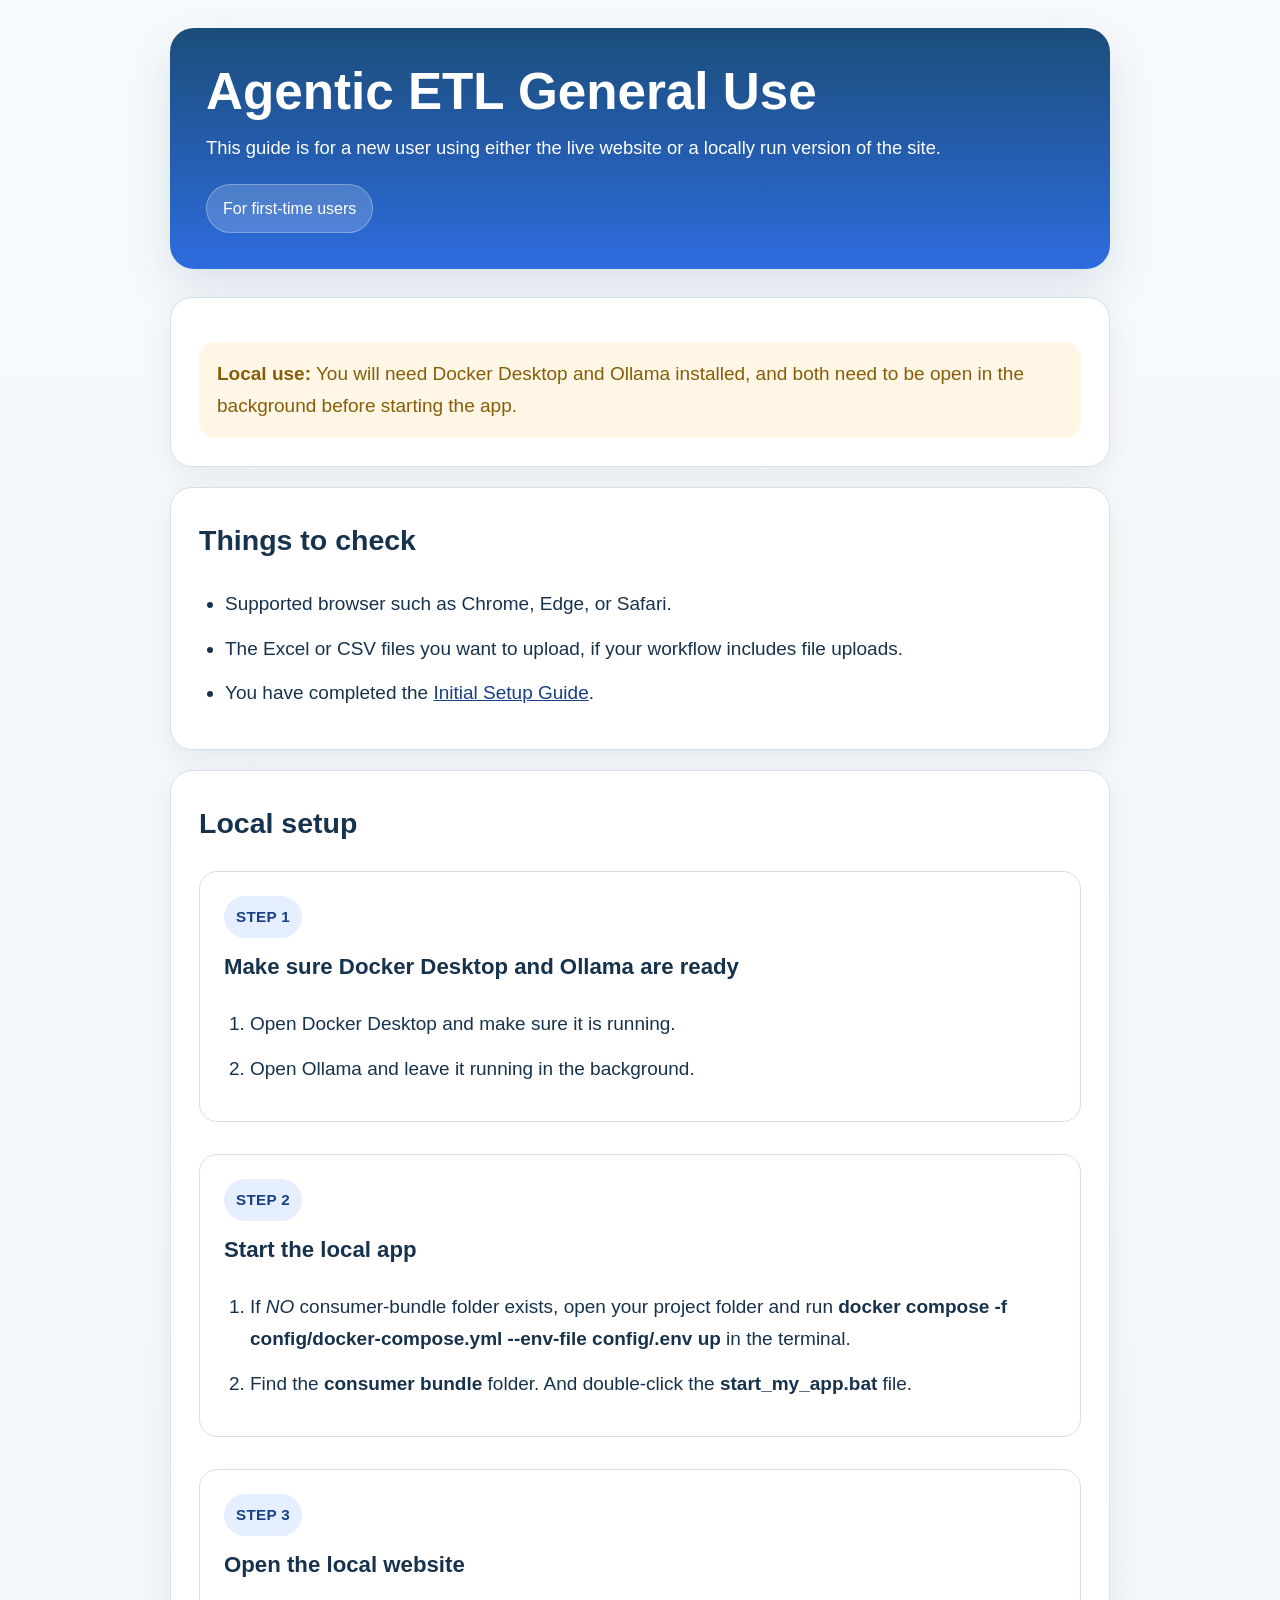
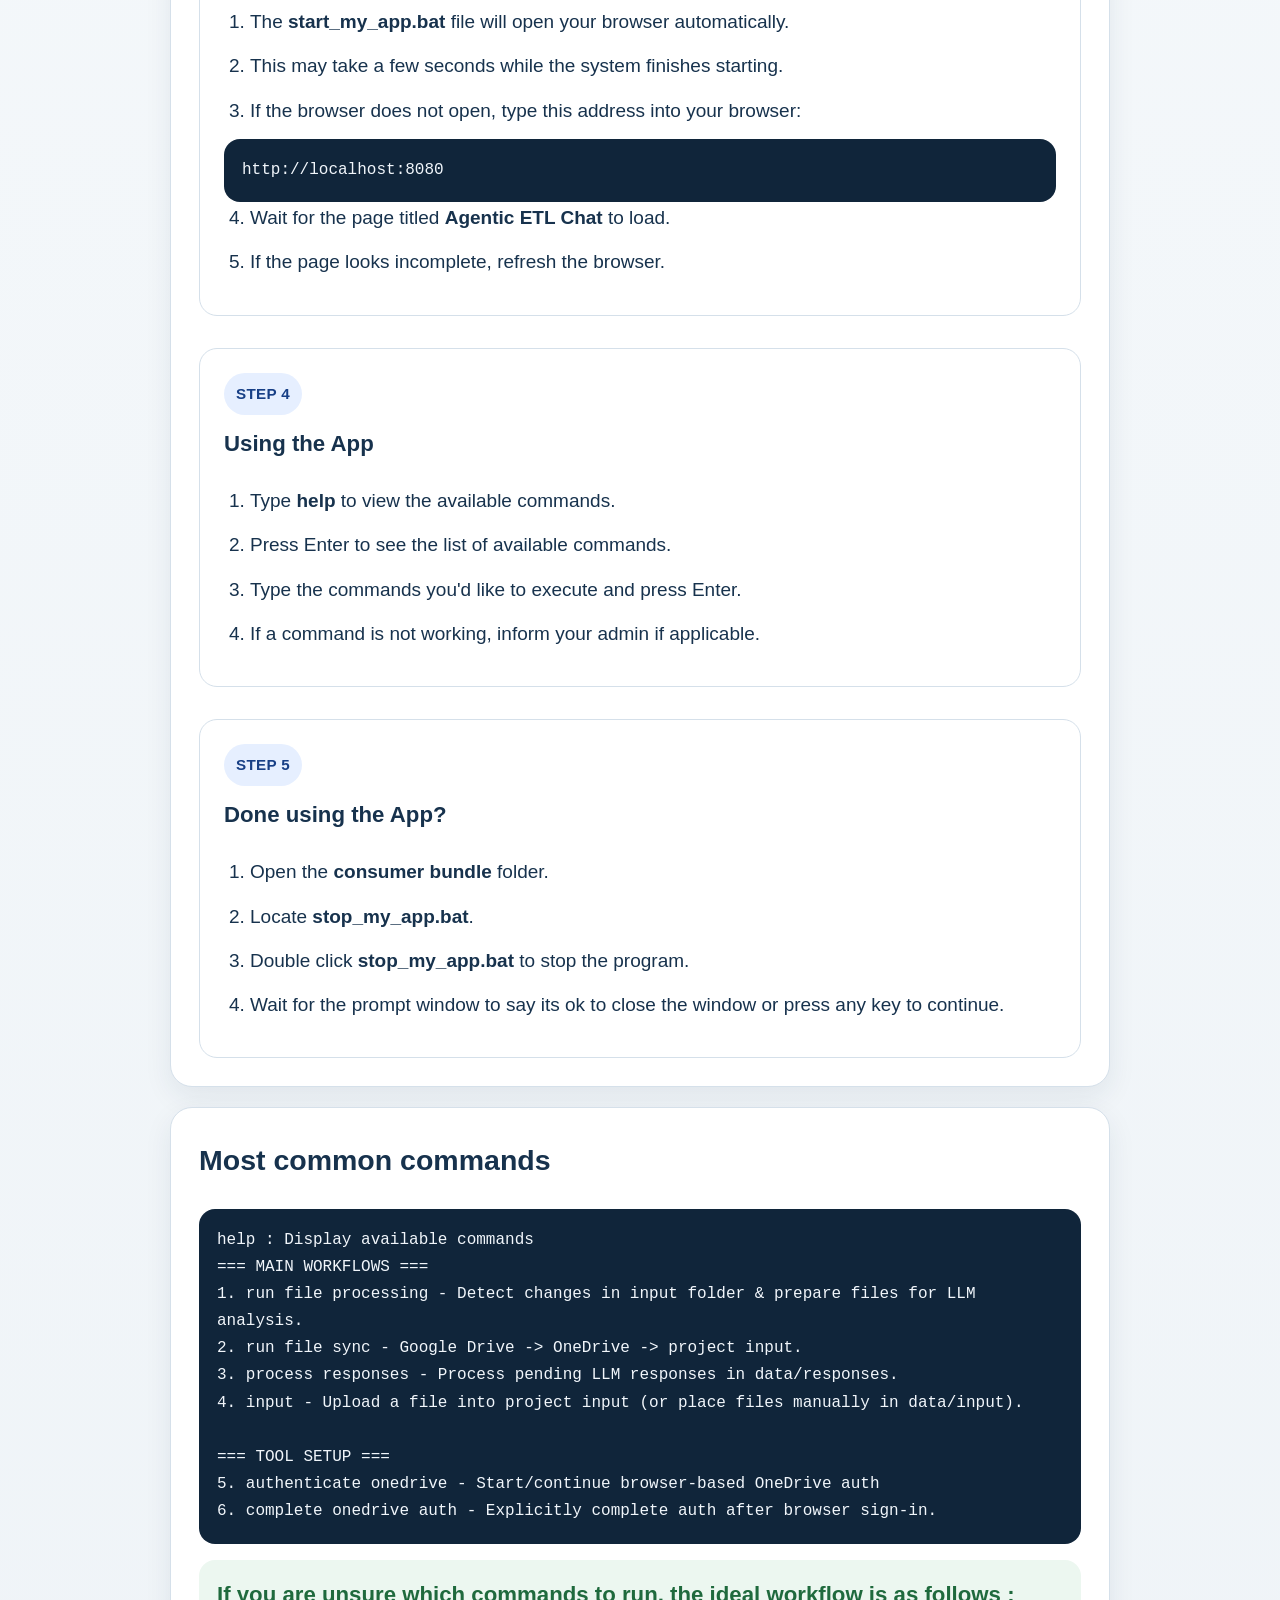
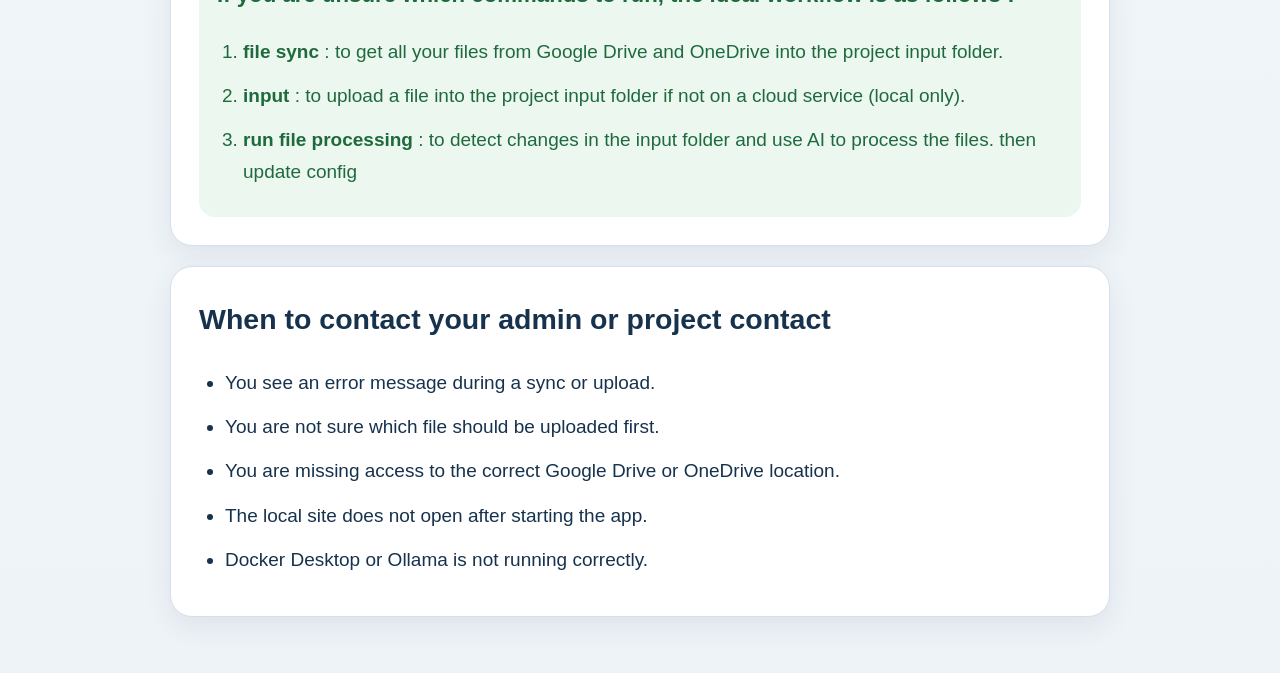
<file: consumer-bundle/HELP_Guides/General_Use_Guide.html>
<!DOCTYPE html>
<html lang="en">
<head>
<meta charset="UTF-8">
<meta name="viewport" content="width=device-width, initial-scale=1.0">
<title>Agentic ETL General Use</title>
<style>
	:root {
		--page-bg: #eef3f7;
		--panel-bg: #ffffff;
		--hero-bg: linear-gradient(180deg, #1b4d7a 0%, #2d6cdf 100%);
		--text-main: #17324d;
		--text-muted: #5b7288;
		--border: #d5e0ea;
		--accent: #2d6cdf;
		--accent-dark: #173f86;
		--success-bg: #ecf7f0;
		--success-text: #1f6a3d;
		--warning-bg: #fff6e5;
		--warning-text: #875d08;
		--code-bg: #10253a;
		--shadow: 0 18px 45px rgba(17, 59, 99, 0.12);
	}

	* {
		box-sizing: border-box;
	}

	body {
		margin: 0;
		font-family: "Segoe UI", Tahoma, Geneva, Verdana, sans-serif;
		background: linear-gradient(180deg, #f7fafc 0%, var(--page-bg) 100%);
		color: var(--text-main);
		line-height: 1.7;
		font-size: 19px;
	}

	a {
		color: var(--accent-dark);
	}

	.page {
		max-width: 980px;
		margin: 0 auto;
		padding: 28px 20px 56px;
	}

	.hero {
		background: var(--hero-bg);
		color: #ffffff;
		border-radius: 24px;
		padding: 36px;
		box-shadow: var(--shadow);
	}

	.hero h1 {
		margin: 0 0 12px;
		font-size: clamp(2.2rem, 4vw, 3.2rem);
		line-height: 1.1;
	}

	.hero p {
		max-width: 780px;
		margin: 0;
		font-size: 1.15rem;
	}

	.hero-badges {
		display: flex;
		flex-wrap: wrap;
		gap: 10px;
		margin-top: 20px;
	}

	.badge {
		padding: 10px 16px;
		border-radius: 999px;
		background: rgba(255, 255, 255, 0.18);
		border: 1px solid rgba(255, 255, 255, 0.28);
		font-size: 1rem;
	}

	.layout {
		display: block;
		margin-top: 28px;
	}

	.content {
		display: flex;
		flex-direction: column;
		gap: 20px;
	}

	.panel {
		background: var(--panel-bg);
		border: 1px solid var(--border);
		border-radius: 22px;
		padding: 28px;
		box-shadow: 0 10px 28px rgba(23, 50, 77, 0.08);
	}

	.panel h2,
	.panel h3 {
		margin-top: 0;
	}

	.kickoff-list,
	.step-list,
	.check-list {
		margin: 0;
		padding-left: 26px;
	}

	.step-list li,
	.check-list li,
	.kickoff-list li {
		margin-bottom: 12px;
	}

	.note,
	.tip {
		border-radius: 16px;
		padding: 16px 18px;
		margin-top: 16px;
	}

	.note {
		background: var(--warning-bg);
		color: var(--warning-text);
	}

	.tip {
		background: var(--success-bg);
		color: var(--success-text);
	}

	.code-block {
		background: var(--code-bg);
		color: #f1f6fb;
		border-radius: 16px;
		padding: 18px;
		overflow-x: auto;
		font-family: Consolas, "Courier New", monospace;
		font-size: 1rem;
		white-space: pre-wrap;
	}

	.step-card {
		border: 1px solid var(--border);
		border-radius: 18px;
		padding: 24px;
		background: #ffffff;
	}

	.step-label {
		display: inline-block;
		padding: 8px 12px;
		border-radius: 999px;
		background: #e6efff;
		color: var(--accent-dark);
		font-weight: 600;
		font-size: 0.95rem;
		letter-spacing: 0.02em;
		text-transform: uppercase;
		margin-bottom: 10px;
	}

	.screenshot-slot {
		margin-top: 18px;
		border: 2px dashed #9db7d2;
		border-radius: 18px;
		padding: 18px;
		background: #f7fbff;
	}

	.screenshot-slot p {
		margin: 0;
	}

	.screenshot-slot strong {
		display: block;
		margin-bottom: 6px;
	}

	.screenshot-link {
		display: inline-block;
		margin-top: 8px;
		padding: 10px 14px;
		border-radius: 12px;
		background: #ffffff;
		border: 1px solid var(--border);
		text-decoration: none;
		font-weight: 600;
	}

	.intro-list {
		margin: 0;
		padding-left: 26px;
	}

	.intro-list li {
		margin-bottom: 12px;
	}

	.footer-note {
		font-size: 1rem;
		color: var(--text-muted);
		margin-top: 10px;
	}

	@media (max-width: 900px) {
		.hero {
			padding: 32px 24px;
		}
	}

	@media (max-width: 600px) {
		.page {
			padding: 20px 14px 44px;
		}

		.panel,
		.step-card {
			padding: 18px;
		}

		body {
			font-size: 18px;
		}
	}
</style>
</head>
<body>
	<div class="page">
		<section class="hero">
			<h1>Agentic ETL General Use</h1>
			<p>
				This guide is for a new user using either the live website or a locally run version of the site.
			</p>
			<div class="hero-badges">
				<div class="badge">For first-time users</div>
			</div>
		</section>

		<div class="layout">
			<main class="content">
				<section class="panel">
					
					<div class="note">
						<strong>Local use:</strong> You will need Docker Desktop and Ollama installed, and both need to be open in the background before starting the app.
					</div>
				</section>

				<section class="panel">
					<h2>Things to check</h2>
					<ul class="intro-list">
						<li>Supported browser such as Chrome, Edge, or Safari.</li>
						<li>The Excel or CSV files you want to upload, if your workflow includes file uploads.</li>
						<li>You have completed the <a href="Agentic_ETL_Setup_Guide.html" target="_blank">Initial Setup Guide</a>.</li>
					</ul>
				</section>

				<section class="panel">
					<h2>Local setup</h2>
					<div class="step-card">
						<div class="step-label">Step 1</div>
						<h3>Make sure Docker Desktop and Ollama are ready</h3>
						<ol class="step-list">
							<li>Open Docker Desktop and make sure it is running.</li>
							<li>Open Ollama and leave it running in the background.</li>
						</ol>
					</div>
					
				</br>
					<div class="step-card">
						<div class="step-label">Step 2</div>
						<h3>Start the local app</h3>
						<ol class="step-list">
							<li>If <em>NO</em> consumer-bundle folder exists, open your project folder and run <strong>docker compose -f config/docker-compose.yml --env-file config/.env up</strong> in the terminal.</li>
							<li>Find the <strong>consumer bundle</strong> folder. And double-click the <strong>start_my_app.bat</strong> file.</li>
						</ol>
					</div>
				</br>

					<div class="step-card">
						<div class="step-label">Step 3</div>
						<h3>Open the local website</h3>
						<ol class="step-list">
							<li>The <strong>start_my_app.bat</strong> file will open your browser automatically.</li>
							<li>This may take a few seconds while the system finishes starting.</li>
							<li>If the browser does not open, type this address into your browser:</li>
						</ol>
						<div class="code-block">http://localhost:8080</div>
						<ol class="step-list" start="4">
							<li>Wait for the page titled <strong>Agentic ETL Chat</strong> to load.</li>
							<li>If the page looks incomplete, refresh the browser.</li>
						</ol>
					</div>
				</br>
					<div class="step-card">
						<div class="step-label">Step 4</div>
						<h3>Using the App</h3>
						<ol class="step-list">
							<li>Type <strong>help</strong> to view the available commands.</li>
							<li>Press Enter to see the list of available commands.</li>
							<li>Type the commands you'd like to execute and press Enter.</li>
							<li>If a command is not working, inform your admin if applicable.</li>
						</ol>
					</div>
				</br>
					<div class="step-card">
						<div class="step-label">Step 5</div>
						<h3>Done using the App?</h3>
						<ol class="step-list">
							<li>Open the <strong>consumer bundle</strong> folder.</li>
							<li>Locate <strong>stop_my_app.bat</strong>.</li>
							<li>Double click <strong>stop_my_app.bat</strong> to stop the program.</li>
							<li>Wait for the prompt window to say its ok to close the window or press any key to continue.</li>
						</ol>
					</div>
				</section>

				<section class="panel">
					<h2>Most common commands</h2>
					<div class="code-block">help : Display available commands
=== MAIN WORKFLOWS ===
1. run file processing - Detect changes in input folder & prepare files for LLM analysis.
2. run file sync - Google Drive -> OneDrive -> project input. 
3. process responses - Process pending LLM responses in data/responses.
4. input - Upload a file into project input (or place files manually in data/input).

=== TOOL SETUP ===
5. authenticate onedrive - Start/continue browser-based OneDrive auth
6. complete onedrive auth - Explicitly complete auth after browser sign-in.
</div>
					<div class="tip">
					
					<h3>If you are unsure which commands to run, the ideal workflow is as follows : </h3>
					<ol class="step-list">
						<li><strong>file sync</strong> : to get all your files from Google Drive and OneDrive into the project input folder.</li>
						<li><strong>input</strong> : to upload a file into the project input folder if not on a cloud service (local only).</li>
						<li><strong>run file processing</strong> : to detect changes in the input folder and use AI to process the files. then update config</li>
					</ol>
					</div>
				</section>

				<section class="panel">
					<h2>When to contact your admin or project contact</h2>
					<ul class="check-list">
						<li>You see an error message during a sync or upload.</li>
						<li>You are not sure which file should be uploaded first.</li>
						<li>You are missing access to the correct Google Drive or OneDrive location.</li>
						<li>The local site does not open after starting the app.</li>
						<li>Docker Desktop or Ollama is not running correctly.</li>
					</ul>
				</section>

				
					</ul>
				</section>
			</main>
		</div>
	</div>
</body>
</html>
</file>
